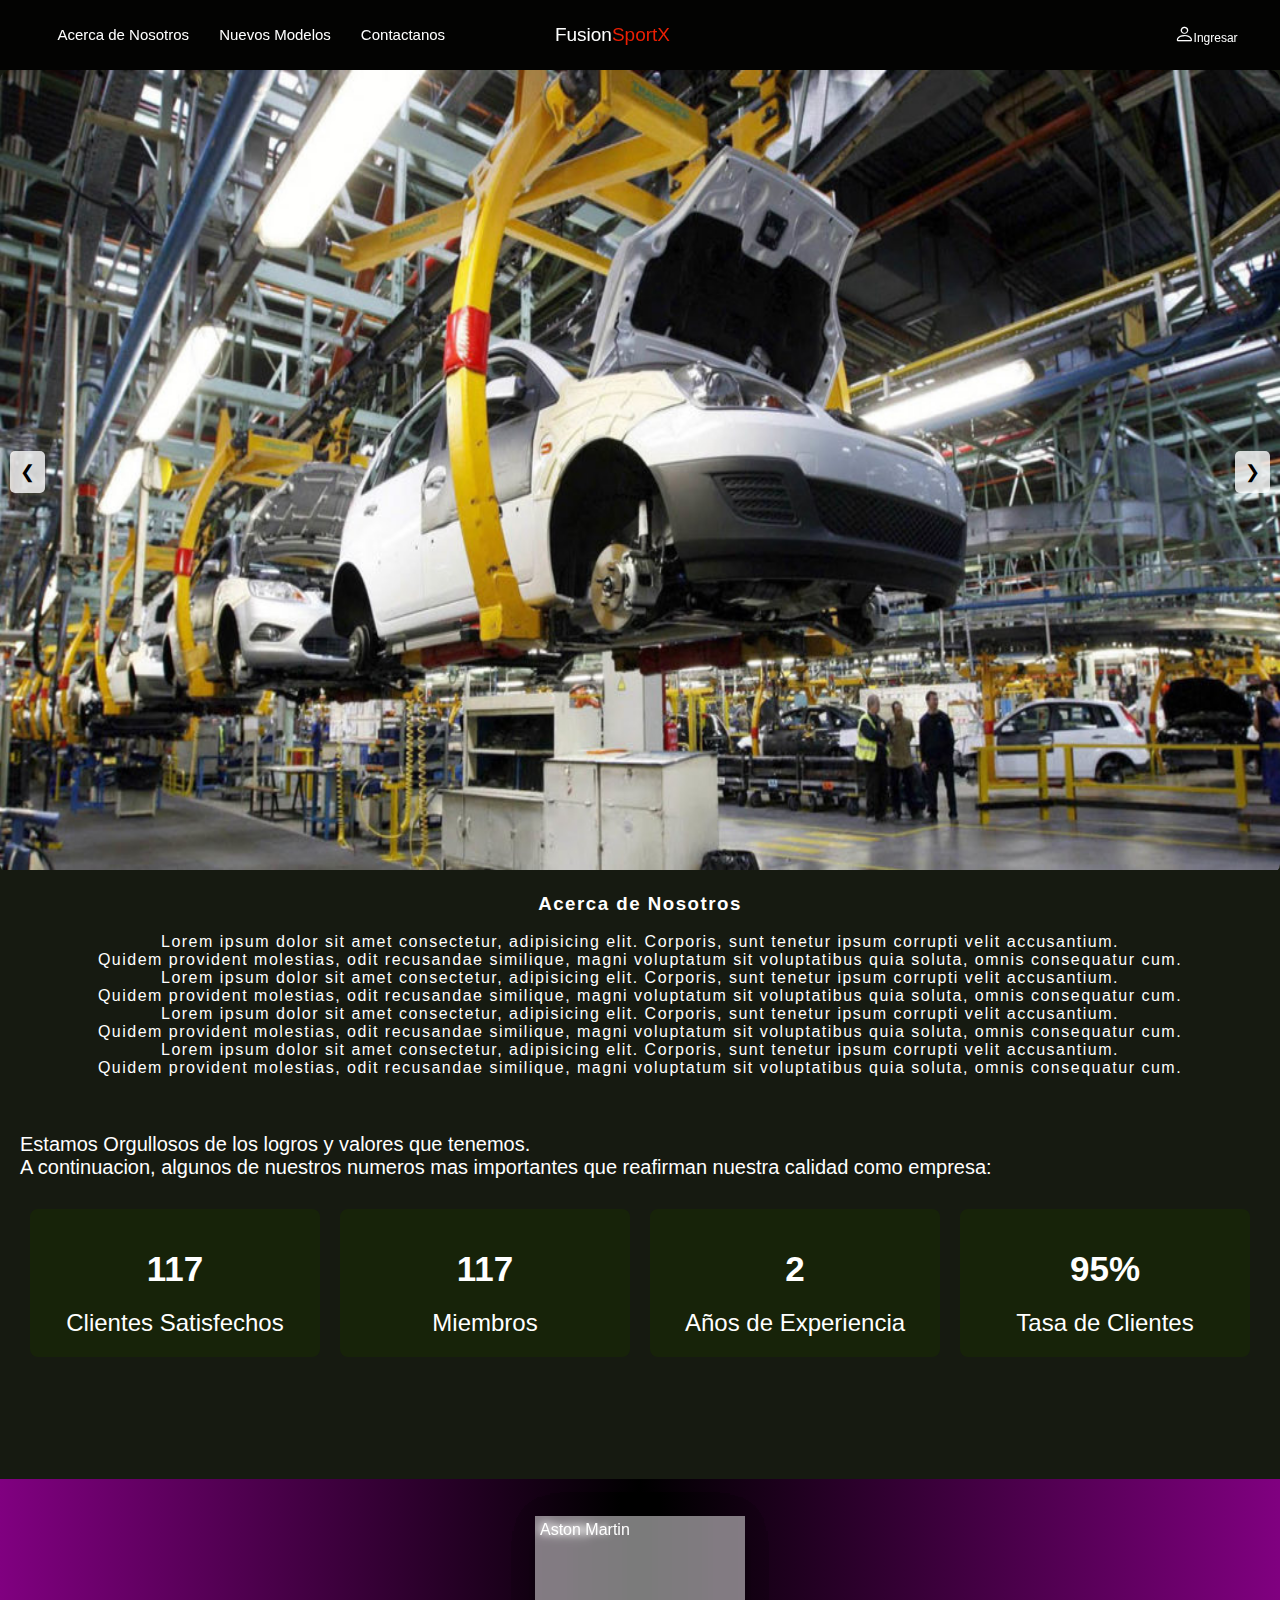
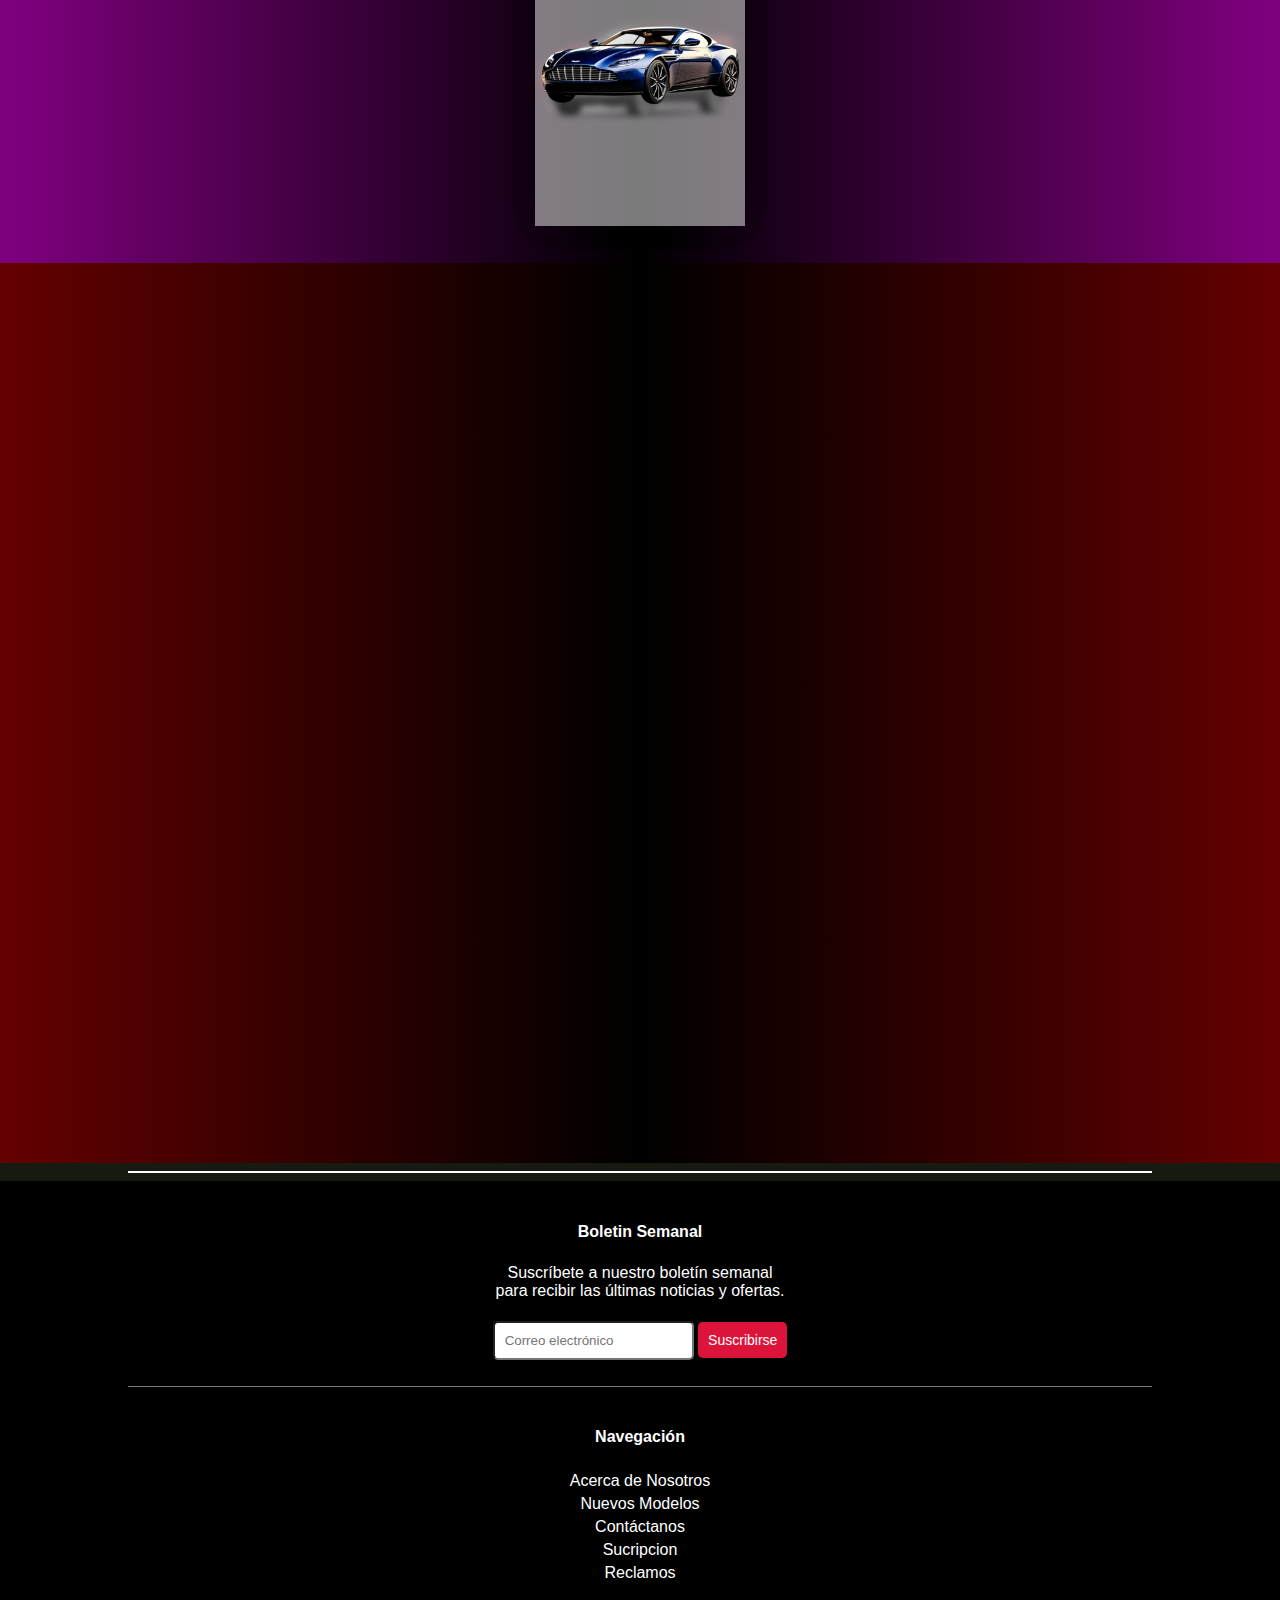
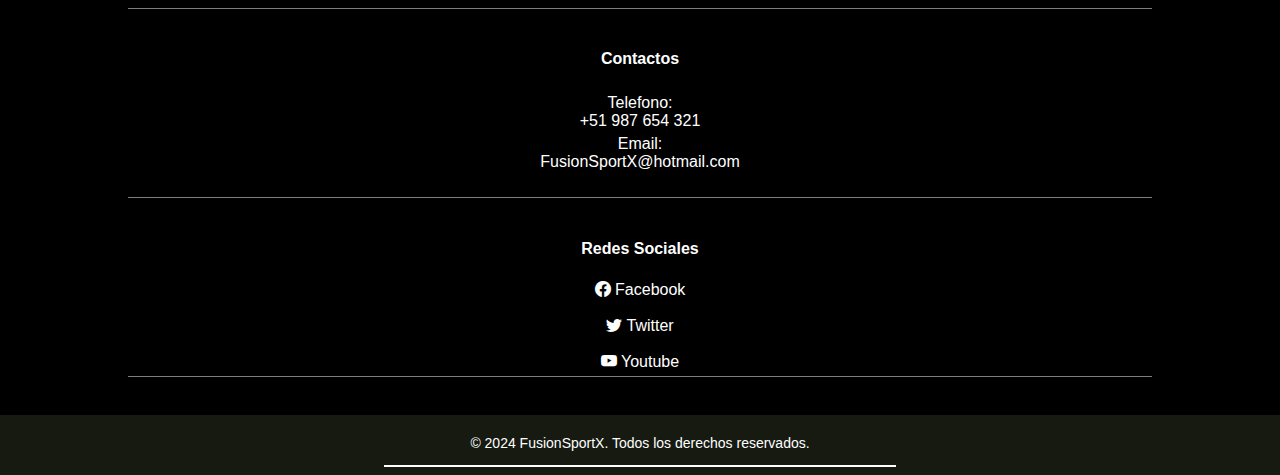
<file: Acerca de Nosotros.html>
<!DOCTYPE html>
<html lang="es">
<head>
    <meta charset="UTF-8">
    <meta name="viewport" content="width=device-width, initial-scale=1.0">
    <title>EmpresaX | Acerca de Nosotros</title>
    <link rel="stylesheet" href="styles/style_acerca_nosotros.css">
    <link rel="stylesheet" href="https://cdn.jsdelivr.net/npm/bootstrap-icons@1.11.3/font/bootstrap-icons.min.css">
    <script src="js/Slider-Acerca-Nosotros.js"></script>
    <script src="js/Contador.js"></script>
</head>
<body>
    <nav class="navbar">
        <input type="checkbox" id="menu-toggle" class="menu-toggle">
        <label for="menu-toggle" class="menu-icon">
            <span class="bar"></span>
            <span class="bar"></span>
            <span class="bar"></span>
        </label>
        <ul class="nav-list">
            <li><a href="Acerca de Nosotros.html">Acerca de Nosotros</a></li>
            <li><a href="Nuevos Modelos.html">Nuevos Modelos</a></li>
            <li><a href="Contactanos.html">Contactanos</a></li>
        </ul>
        <div class="logo">
            <a href="index.html">Fusion<span id="logo2Id">SportX</span></a>
        </div>
        <label for="" class="userClass">
            <a href="Registro-Ingreso.html"><i class="bi bi-person"></i><span style="font-size: 12px;">Ingresar</span></a>
        </label>  
    </nav>

    <div class="contenidoClass"> 
        <div class="slider">
            <div class="slides">
                <div class="slide"><img src="img/Acerca_Nosotros.jpg" alt="Slide 1" style="width:100%;"></div>
                <div class="slide"><img src="img/Acerca_Nosotros2.jpg" alt="Slide 2" style="width:100%;"></div>
                <div class="slide"><img src="img/Acerca_Nosotros3.avif" alt="Slide 3" style="width:100%;"></div>
            </div>
            <button class="prev" onclick="moveSlide(-1)">&#10094;</button>
            <button class="next" onclick="moveSlide(1)">&#10095;</button>
        </div>
     
     <h3>Acerca de Nosotros</h3>
        <p class="contenidoClass">
            Lorem ipsum dolor sit amet consectetur, adipisicing elit. Corporis, sunt tenetur ipsum corrupti velit accusantium.<br>
            Quidem provident molestias, odit recusandae similique, magni voluptatum sit voluptatibus quia soluta, omnis consequatur cum.<br>
            Lorem ipsum dolor sit amet consectetur, adipisicing elit. Corporis, sunt tenetur ipsum corrupti velit accusantium.<br>
            Quidem provident molestias, odit recusandae similique, magni voluptatum sit voluptatibus quia soluta, omnis consequatur cum.<br>
            Lorem ipsum dolor sit amet consectetur, adipisicing elit. Corporis, sunt tenetur ipsum corrupti velit accusantium.<br>
            Quidem provident molestias, odit recusandae similique, magni voluptatum sit voluptatibus quia soluta, omnis consequatur cum.<br>
            Lorem ipsum dolor sit amet consectetur, adipisicing elit. Corporis, sunt tenetur ipsum corrupti velit accusantium.<br>
            Quidem provident molestias, odit recusandae similique, magni voluptatum sit voluptatibus quia soluta, omnis consequatur cum.<br>
        </p>
    </div>  

    <div class="estadisticas-form">
        <p>Estamos Orgullosos de los logros y valores que tenemos. <br>
             A continuacion, algunos de nuestros numeros mas importantes que reafirman 
             nuestra calidad como empresa:
        </p>
        <div class="estadisticas">
            <div class="stat">
                <div class="counter" id="Counter1">0</div>
                <div class="description">Clientes Satisfechos</div>
            </div>

            <div class="stat">
                <div class="counter" id="Counter2">0</div>
                <div class="description">Miembros</div>
            </div>

            <div class="stat">
                <div class="counter" id="Counter3">0</div>
                <div class="description">Años de Experiencia</div>
            </div>
            
            <div class="stat">
                <div class="counter" id="Counter2">95%</div>
                <div class="description">Tasa de Clientes</div>
            </div>
        </div>
    </div>
    <div class="marquee">
        <div class="marquee-content" id="marqueeText"></div>
    </div>

<div class="container-tarjetas">
    <div class="main">
        <a href="index.html" class="card" id="tarjeta1">Ferrari</a>
        <a href="index.html" class="card" id="tarjeta2">Porche</a>
        <a href="index.html" class="card" id="tarjeta3">Chevrolet</a>
        <a href="index.html" class="card" id="tarjeta4">Aston Martin</a>
    </div>
</div>
<div class="mapa-form">
    <iframe src="https://www.google.com/maps/embed?pb=!1m18!1m12!1m3!1d204643.39218443848!2d-71.61527865143962!3d-16.40904705031412!2m3!1f0!2f0!3f0!3m2!1i1024!2i768!4f13.1!3m3!1m2!1s0x9108c8c1f6f7c5b9%3A0x9d1c1b6a5f73b3f7!2sArequipa%2C%20Per%C3%BA!5e0!3m2!1ses-419!2sco!4v1634316433348!5m2!1ses-419!2sco" allowfullscreen></iframe>
</div>

<hr style="border: 1px solid rgb(255, 255, 255); margin-left: 10%;margin-right: 10%;">

<footer class="footer">
    <div class="footer-container">
        <div class="footer-section">
            <h4>Boletin Semanal</h4><br>
                <span>
                    Suscríbete a nuestro boletín semanal <br>
                    para recibir las últimas noticias y ofertas.
                </span>
            <ul>
                <li> <form class="newsletter-form">
                        <input type="email" placeholder="Correo electrónico" class="input-boletin" required>
                        <button type="submit" class="btn-boletin">Suscribirse</button>
                    </form>
                </li>
            </ul>
             
        </div>

        
        <div class="footer-section">
            <h4>Navegación</h4>
            <ul>
                <li><a href="Acerca de Nosotros.html">Acerca de Nosotros</a></li>
                <li><a href="Nuevos Modelos.html">Nuevos Modelos</a></li>
                <li><a href="Contactanos.html">Contáctanos</a></li>
                <li><a href="Metodo-Pago.html">Sucripcion</a></li>
                <li><a href="Reclamos.html">Reclamos</a></li>
            </ul>
        </div>
        <div class="footer-section">
            <h4>Contactos</h4>
            <ul>
                <li>Telefono: <br> +51 987 654 321</li>
                <li>Email: <br> FusionSportX@hotmail.com</li>
            </ul>
        </div>
        <div class="footer-section">
            <h4>Redes Sociales</h4><br>           
                <a href="#"><i class="bi bi-facebook"></i> Facebook</a><br>
                <a href="#"><i class="bi bi-twitter"></i> Twitter</a><br>
                <a href="#"><i class="bi bi-youtube"></i> Youtube</a>

        </div>
    </div><br>
</footer>
<div class="footer-bottom">
    <p>&copy; 2024 FusionSportX. Todos los derechos reservados.</p>
</div>
<hr style="border: 1px solid rgb(255, 255, 255); margin-left: 30%;margin-right: 30%;">
<script src="js/Marquee.js"></script>
</body>
</html>
</body>
</html>
</file>
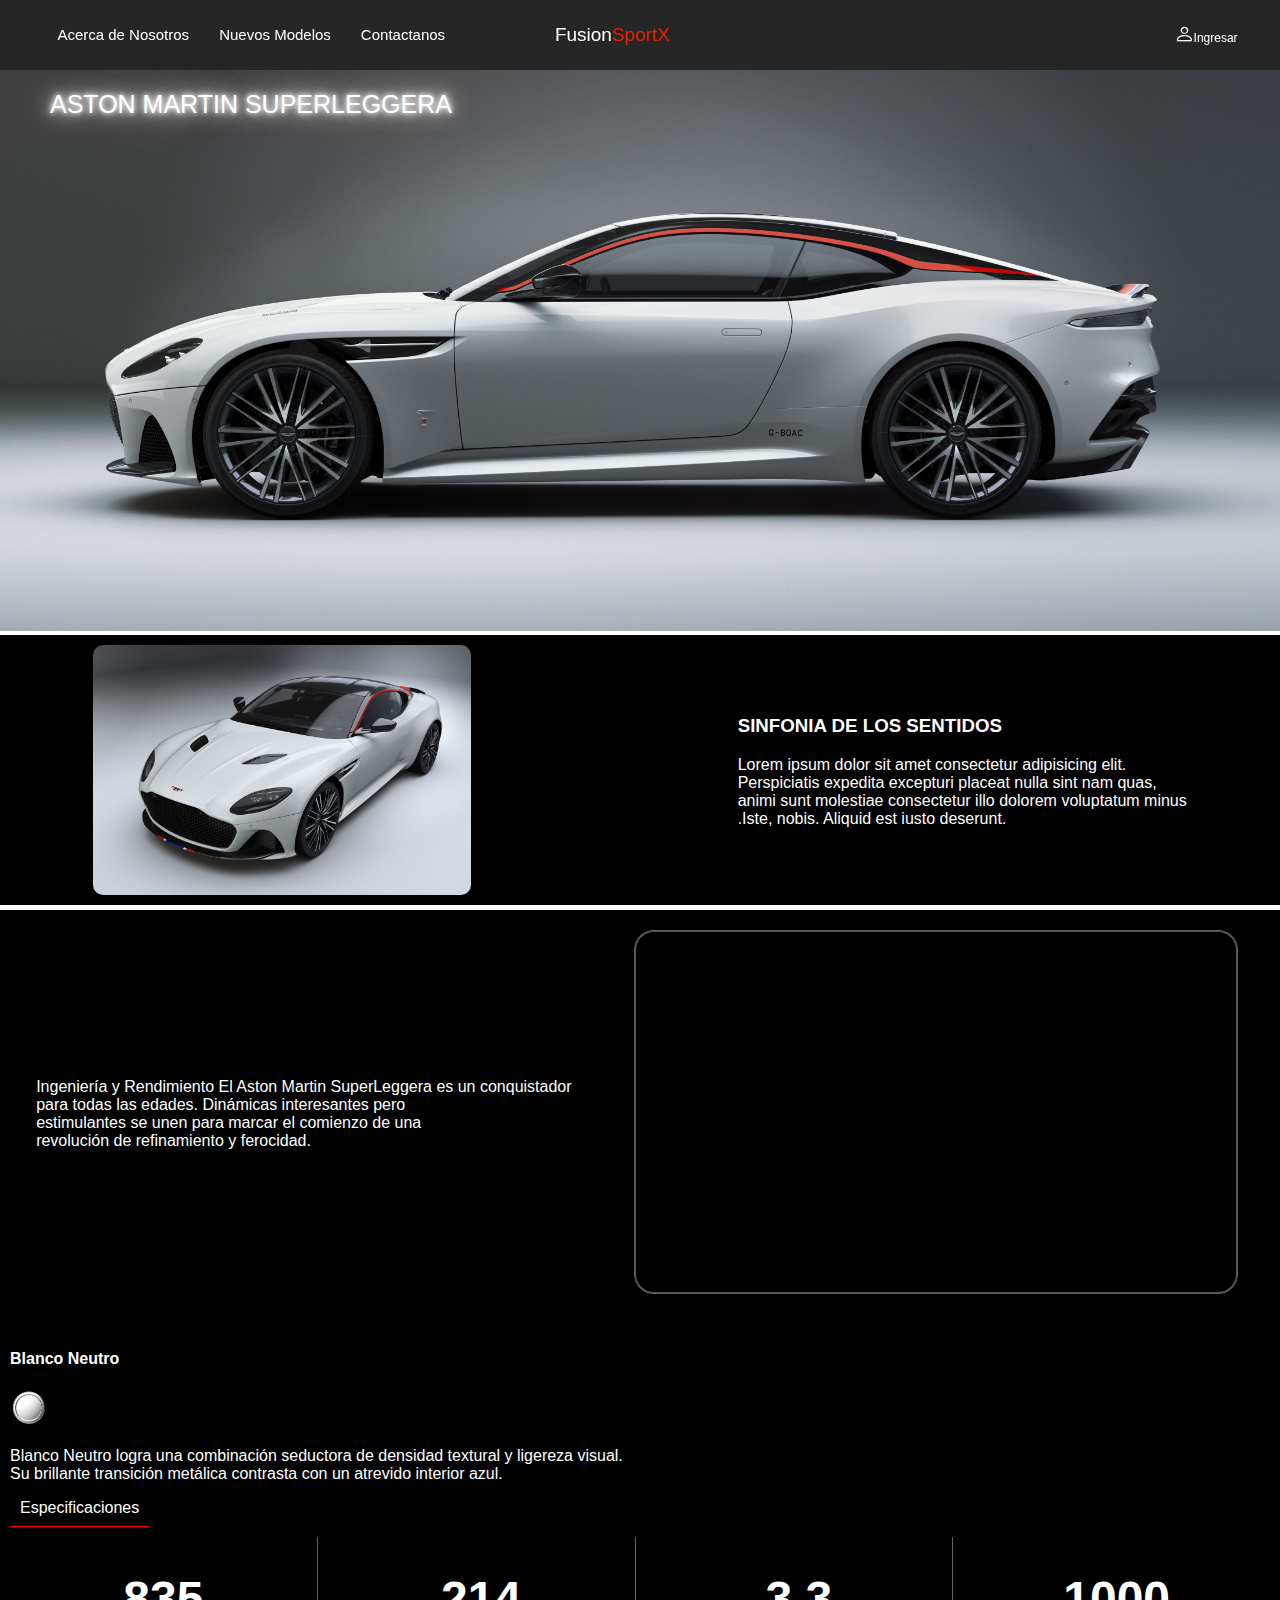
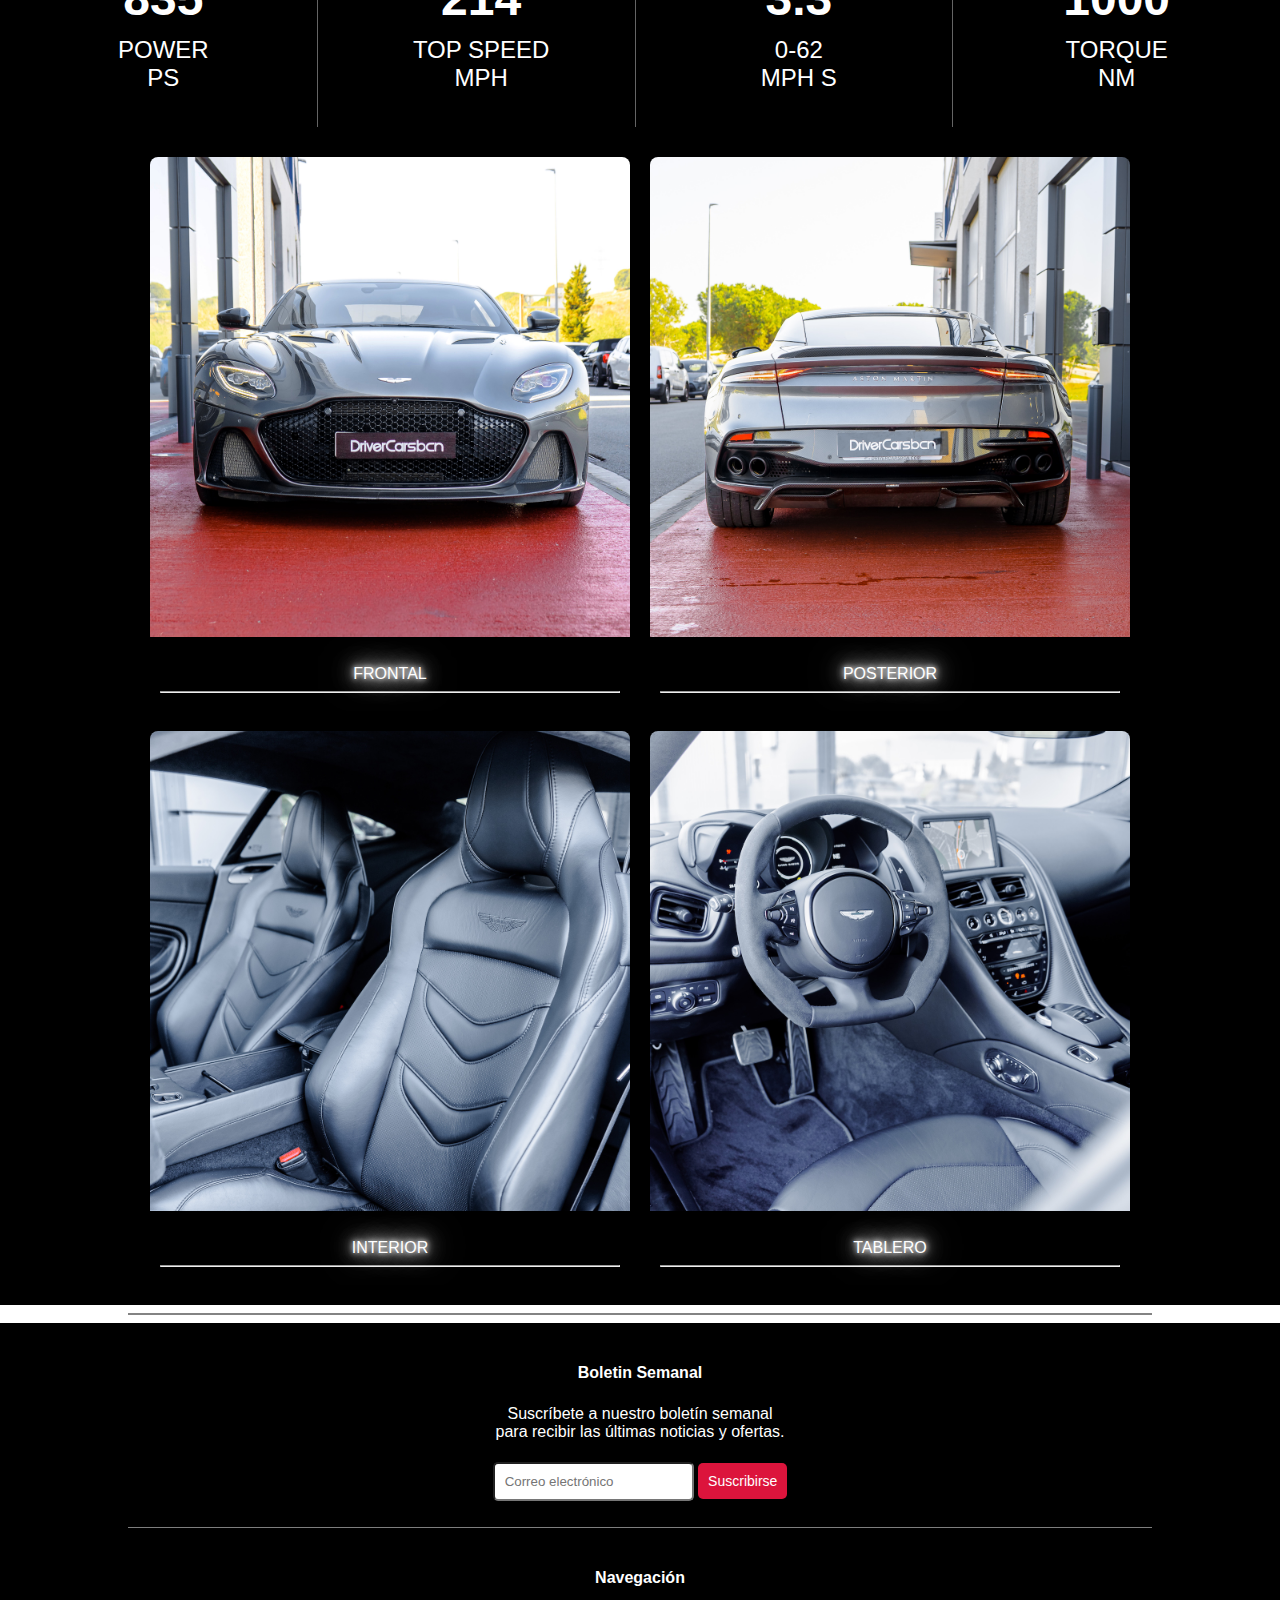
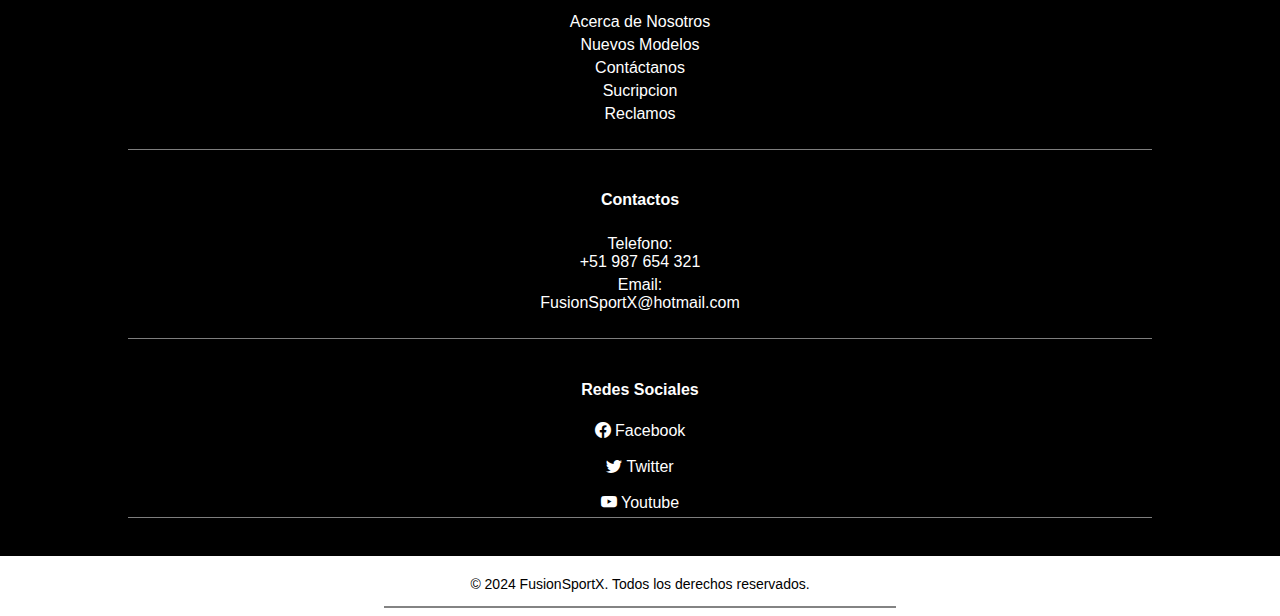
<file: AstonMartinDBS.html>
<!DOCTYPE html>
<html lang="es">
<head>
    <meta charset="UTF-8">
    <meta name="viewport" content="width=device-width, initial-scale=1.0">
    <link rel="stylesheet" href="styles/style_info_auto_dbs.css">
    <link rel="stylesheet" href="https://cdn.jsdelivr.net/npm/bootstrap-icons@1.11.3/font/bootstrap-icons.min.css">
    <title>Document</title>
</head>
<body>
    <nav class="navbar">
        <input type="checkbox" id="menu-toggle" class="menu-toggle">
        <label for="menu-toggle" class="menu-icon">
            <span class="bar"></span>
            <span class="bar"></span>
            <span class="bar"></span>
        </label>
        <ul class="nav-list">
            <li><a href="Acerca de Nosotros.html">Acerca de Nosotros</a></li>
            <li><a href="Nuevos Modelos.html">Nuevos Modelos</a></li>
            <li><a href="Contactanos.html">Contactanos</a></li>
        </ul>
        <div class="logo">
            <a href="index.html">Fusion<span id="logo2Id">SportX</span></a>
        </div>
        <label for="" class="userClass">
            <a href="Registro-Ingreso.html"><i class="bi bi-person"></i><span style="font-size: 12px;">Ingresar</span></a>
        </label>  
    </nav>

    <div class="banner-container">
        <img src="img/aston-martin-dbs-superleggera-concorde.jpg" alt="dbs" class="banner-class">
    </div>
    <div class="texto-neon">ASTON MARTIN SUPERLEGGERA</div>
</body>

    <div class="info-container">
        <img src="img/aston-martin-dbs-superleggera-concorde2.jpg" alt="dbs" class="img-info">
        <div class="text-info">
            <h3>SINFONIA DE LOS SENTIDOS</h3>
            <p>
                Lorem ipsum dolor sit amet consectetur adipisicing elit. <br>
                Perspiciatis expedita excepturi placeat nulla sint nam quas, <br>
                animi sunt molestiae consectetur illo dolorem voluptatum minus <br>
                .Iste, nobis. Aliquid est iusto deserunt.
            </p>
        </div>
    </div>
    <div class="video-main-container">       
        <p>
            Ingeniería y Rendimiento
            El Aston Martin SuperLeggera es un conquistador <br>
            para todas las edades. Dinámicas interesantes pero <br>
            estimulantes se unen para marcar el comienzo de una <br>
            revolución de refinamiento y ferocidad.
        </p>
        <div class="video-container">
            <iframe src="https://www.youtube.com/embed/BziosgWJLa4?autoplay=1&mute=1&controls=0&rel=0&modestbranding=1&loop=1&playlist=BziosgWJLa4" 
                allow="autoplay" 
                allowfullscreen>
            </iframe>
        </div>
    </div>
    <div class="color-container">
        <h4>Blanco Neutro</h4>
        <img src="img/info_.auto_color.png" alt="img" class="info-color-logo">
        <p>
            Blanco Neutro logra una combinación seductora de densidad textural
            y ligereza visual. <br> Su brillante transición metálica contrasta con un
            atrevido interior azul.
        </p>
        <label for="toggle-spec" class="boton-spec">Especificaciones</label>
        <input type="checkbox" id="toggle-spec" style="display:none;">
        <div class="spec-container">
            <iframe src="Especificaciones-DBS.html">
            </iframe>
        </div>
    </div>
  
    <div class="especificaciones-container">
        <div class="espec">
        <h2>835</h2>
            <p>POWER <br> PS</p>
        </div>
        <div class="espec">
            <h2>214</h2>
            <p>TOP SPEED <br> MPH</p>
        </div>
        <div class="espec">
            <h2>3.3</h2>
            <p>0-62 <br> MPH S</p>
        </div>
        <div class="espec" style="border: none !important;">
            <h2>1000</h2>
            <p>TORQUE <br> NM</p>
        </div>
    </div>
    
    <div class="flex-main-container">
        <div class="flex-container">
            <div class="image-card">
                <img src="img/info_auto_frontal.jpg" alt="Descripción de la imagen 1"><br>
                <div class="description">FRONTAL<hr></div>
            </div>
            <div class="image-card">
                <img src="img/info_auto_parte_atras.jpg" alt="Descripción de la imagen 2"><br>
                <div class="description">POSTERIOR <hr></div>              
            </div>
            <div class="image-card">
                <img src="img/info_auto_interior.jpg" alt="Descripción de la imagen 3"><br>
                <div class="description">INTERIOR <hr></div>
            </div>
            <div class="image-card">
                <img src="img/info_auto_tablero.jpg" alt="Descripción de la imagen 4"><br>
                <div class="description">TABLERO <hr></div>
            </div>
        </div>
    </div>
        

    <hr style="border: 1px solid rgba(0, 0, 0, 0.486); margin-left: 10%;margin-right: 10%;">

    <footer class="footer">
        <div class="footer-container">
            <div class="footer-section">
                <h4>Boletin Semanal</h4><br>
                    <span>
                        Suscríbete a nuestro boletín semanal <br>
                        para recibir las últimas noticias y ofertas.
                    </span>
                <ul>
                    <li> <form class="newsletter-form">
                            <input type="email" placeholder="Correo electrónico" class="input-boletin" required>
                            <button type="submit" class="btn-boletin">Suscribirse</button>
                        </form>
                    </li>
                </ul>
                 
            </div>

            
            <div class="footer-section">
                <h4>Navegación</h4>
                <ul>
                    <li><a href="Acerca de Nosotros.html">Acerca de Nosotros</a></li>
                    <li><a href="Nuevos Modelos.html">Nuevos Modelos</a></li>
                    <li><a href="Contactanos.html">Contáctanos</a></li>
                    <li><a href="Metodo-Pago.html">Sucripcion</a></li>
                    <li><a href="Reclamos.html">Reclamos</a></li>
                </ul>
            </div>
            <div class="footer-section">
                <h4>Contactos</h4>
                <ul>
                    <li>Telefono: <br> +51 987 654 321</li>
                    <li>Email: <br> FusionSportX@hotmail.com</li>
                </ul>
            </div>
            <div class="footer-section">
                <h4>Redes Sociales</h4><br>           
                    <a href="#"><i class="bi bi-facebook"></i> Facebook</a><br>
                    <a href="#"><i class="bi bi-twitter"></i> Twitter</a><br>
                    <a href="#"><i class="bi bi-youtube"></i> Youtube</a>

            </div>
        </div><br>
    </footer>
    <div class="footer-bottom">
        <p>&copy; 2024 FusionSportX. Todos los derechos reservados.</p>
    </div>
    <hr style="border: 1px solid rgba(0, 0, 0, 0.486); margin-left: 30%;margin-right: 30%;">

</body>
</html>
</file>
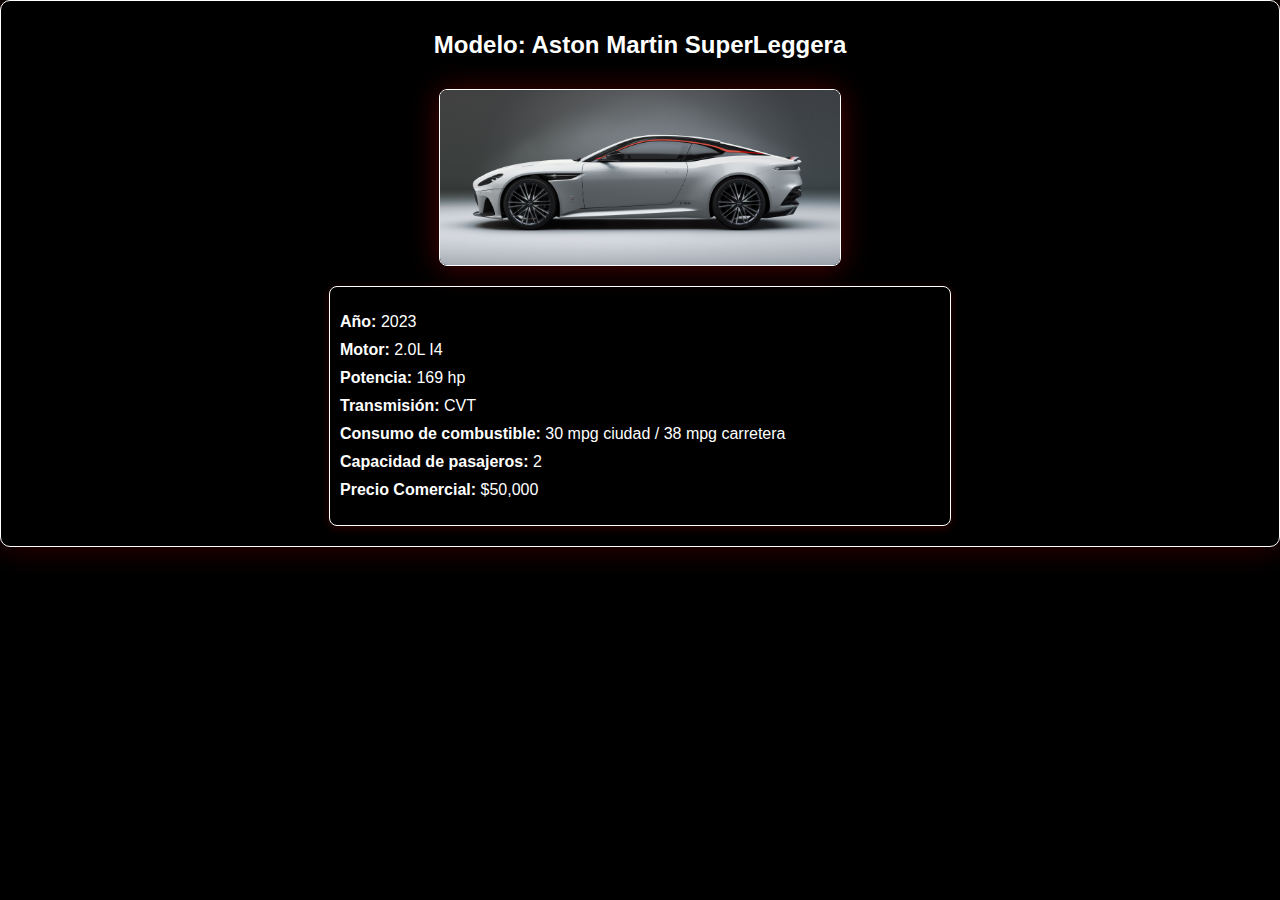
<file: Especificaciones-DBS.html>
<!DOCTYPE html>
<html lang="es">
<head>
    <meta charset="UTF-8">
    <meta name="viewport" content="width=device-width, initial-scale=1.0">
    <title>Especificaciones del Auto</title>
    <link rel="stylesheet" href="styles/style_especificaciones_dbs.css">
</head>
<body>    
    <div class="container">
        <h2 style="text-align: center;">Modelo: Aston Martin SuperLeggera</h2>
        <section class="auto-info">
            <img src="img/aston-martin-dbs-superleggera-concorde.jpg" alt="dbs" class="auto-image">
            <div class="specs">
                <ul>
                    <li><strong>Año:</strong> 2023</li>
                    <li><strong>Motor:</strong> 2.0L I4</li>
                    <li><strong>Potencia:</strong> 169 hp</li>
                    <li><strong>Transmisión:</strong> CVT</li>
                    <li><strong>Consumo de combustible:</strong> 30 mpg ciudad / 38 mpg carretera</li>
                    <li><strong>Capacidad de pasajeros:</strong> 2</li>
                    <li><strong>Precio Comercial:</strong> $50,000</li>
                </ul>
            </div>
        </section>
    </div>
</body>
</html>
</file>
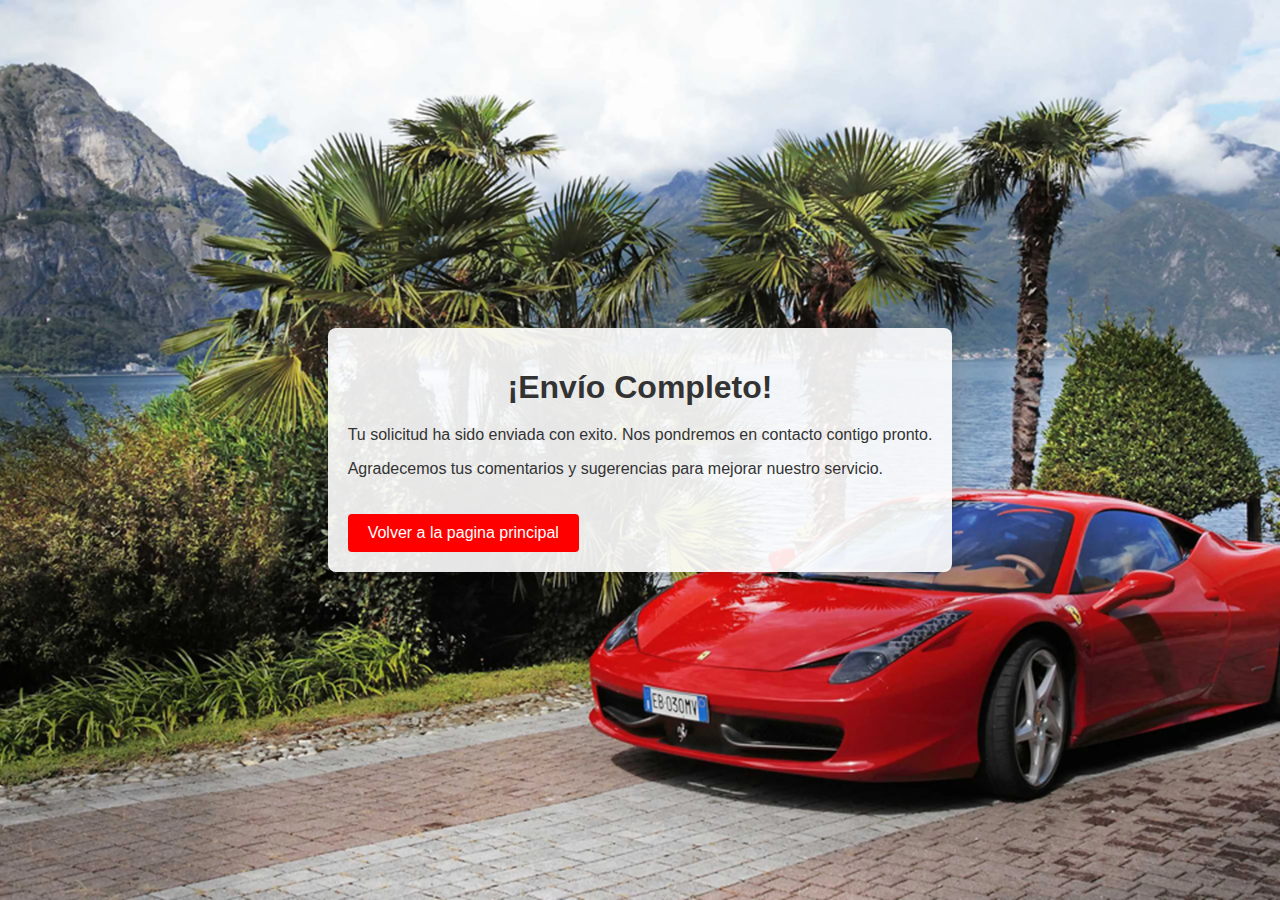
<file: Frm-Success.html>
<!DOCTYPE html>
<html lang="en">
<head>
    <meta charset="UTF-8">
    <meta name="viewport" content="width=device-width, initial-scale=1.0">
    <title>Document</title>
    <link rel="stylesheet" href="styles/style_frm_success.css">
</head>
<body>
    <div class="background">
        <div class="container">
            <h1>¡Envío Completo!</h1>
            <p>Tu solicitud ha sido enviada con exito. Nos pondremos en contacto contigo pronto.</p>
            <p>Agradecemos tus comentarios y sugerencias para mejorar nuestro servicio.</p>
            <a href="index.html" class="back-button">Volver a la pagina principal</a>
        </div>
    </div>
</body>
</html>
</file>
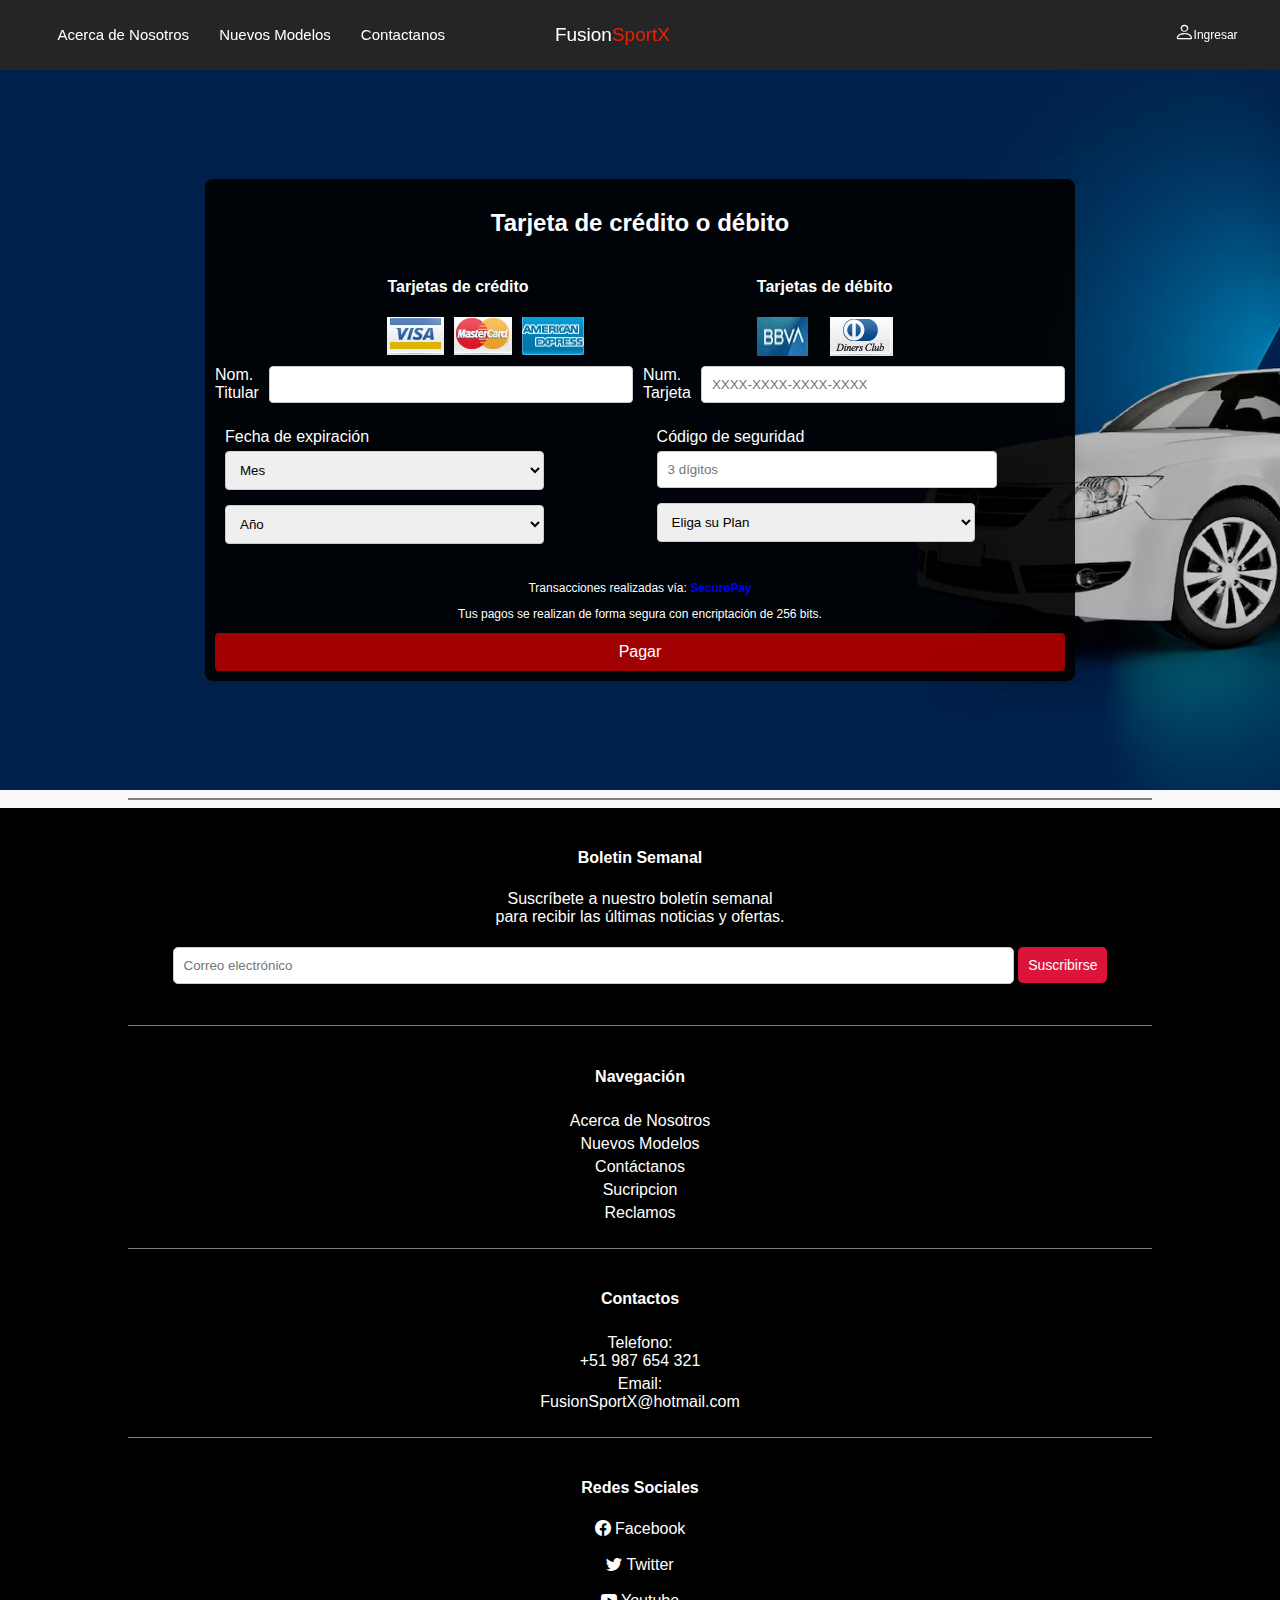
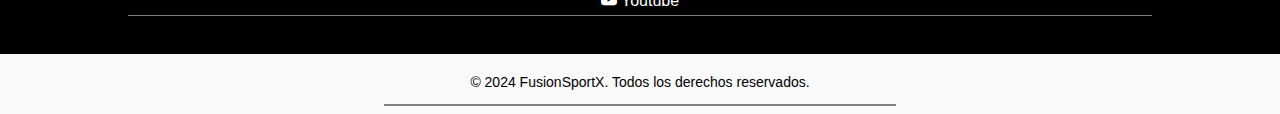
<file: Metodo-Pago.html>
<!DOCTYPE html>
<html lang="es">
<head>
    <meta charset="UTF-8">
    <meta name="viewport" content="width=device-width, initial-scale=1.0">
    <title>Pago con Tarjeta</title>
    <link rel="stylesheet" href="styles/style_metodo_pago.css">
    <link rel="stylesheet" href="https://cdn.jsdelivr.net/npm/bootstrap-icons@1.11.3/font/bootstrap-icons.min.css">
</head>
<body>
    <nav class="navbar">
        <input type="checkbox" id="menu-toggle" class="menu-toggle">
        <label for="menu-toggle" class="menu-icon">
            <span class="bar"></span>
            <span class="bar"></span>
            <span class="bar"></span>
        </label>
        <ul class="nav-list">
            <li><a href="Acerca de Nosotros.html">Acerca de Nosotros</a></li>
            <li><a href="Nuevos Modelos.html">Nuevos Modelos</a></li>
            <li><a href="Contactanos.html">Contactanos</a></li>
        </ul>
        <div class="logo">
            <a href="index.html">Fusion<span id="logo2Id">SportX</span></a>
        </div>
        <label for="" class="userClass">
            <a href="Registro-Ingreso.html"><i class="bi bi-person"></i><span style="font-size: 12px;">Ingresar</span></a>
        </label>  
    </nav>
<div class="background">
    <div class="container">
        <h2>Tarjeta de crédito o débito</h2>
        <div class="card-class">
            <div>
                <h4>Tarjetas de crédito</h4>
                <div class="card-logos">
                    <img src="img/visas.png" alt="Visa">
                    <img src="img/mastercard.png" alt="MasterCard">
                    <img src="img/americanexpress.png" alt="American Express">
                </div>
            </div>
            <div>
                <h4>Tarjetas de débito</h4>
                <div class="card-logos">
                    <img src="img/bbva.png" alt="BBVA">
                    <img src="img/dinersclub.png" alt="dinersclub">
                </div>
            </div>
        </div>

        <form action="Frm-Success.html" method="GET">
            <div class="card-container">
                <label for="nombre-titular">Nom. Titular</label>
                <input type="text" id="nombre-titular" placeholder="" required>

                <label for="numero-tarjeta">Num. Tarjeta</label>
                <input type="text" id="numero-tarjeta" placeholder="XXXX-XXXX-XXXX-XXXX" required>
            </div>

            <div class="expiracion-class">
                <div>
                    <label for="fecha-expiracion">Fecha de expiración</label>
                    <select id="mes" required>
                        <option value="" disabled selected>Mes</option>
                        <option value="01">Enero</option>
                        <option value="02">Febrero</option>
                        <option value="03">Marzo</option>
                        <option value="04">Abril</option>
                        <option value="05">Mayo</option>
                        <option value="06">Junio</option>
                        <option value="07">Julio</option>
                        <option value="08">Agosto</option>
                        <option value="09">Septiembre</option>
                        <option value="10">Octubre</option>
                        <option value="11">Noviembre</option>
                        <option value="12">Diciembre</option>
                    </select>

                    <select id="año" required>
                        <option value="" disabled selected>Año</option>
                        <option value="2024">2024</option>
                        <option value="2025">2025</option>
                        <option value="2026">2026</option>
                    </select>
                </div>

                <div>
                    <label for="codigo-seguridad">Código de seguridad</label>
                    <input type="text" id="codigo-seguridad" placeholder="3 dígitos" required>
                    <select id="" required>
                        <option value="" disabled selected>Eliga su Plan</option>
                        <option value="2024">Basico</option>
                        <option value="2025">Standar</option>
                        <option value="2026">Premium</option>
                    </select>
                </div>
            </div>

            <p class="info">Transacciones realizadas vía: <a href="#" target="_blank" style="text-decoration: none;"><b>SecurePay</b></a></p>
            <p class="info">Tus pagos se realizan de forma segura con encriptación de 256 bits.</p>

            <button type="submit" class="btn-pagar">Pagar</button>
        </form>
    </div>
</div>

    
<hr style="border: 1px solid rgba(0, 0, 0, 0.486); margin-left: 10%;margin-right: 10%;">

<footer class="footer">
    <div class="footer-container">
        <div class="footer-section">
            <h4>Boletin Semanal</h4><br>
                <span>
                    Suscríbete a nuestro boletín semanal <br>
                    para recibir las últimas noticias y ofertas.
                </span>
            <ul>
                <li> <form class="newsletter-form">
                        <input type="email" placeholder="Correo electrónico" class="input-boletin" required>
                        <button type="submit" class="btn-boletin">Suscribirse</button>
                    </form>
                </li>
            </ul>
             
        </div>

        
        <div class="footer-section">
            <h4>Navegación</h4>
            <ul>
                <li><a href="Acerca de Nosotros.html">Acerca de Nosotros</a></li>
                <li><a href="Nuevos Modelos.html">Nuevos Modelos</a></li>
                <li><a href="Contactanos.html">Contáctanos</a></li>
                <li><a href="Metodo-Pago.html">Sucripcion</a></li>
                <li><a href="Reclamos.html">Reclamos</a></li>
            </ul>
        </div>
        <div class="footer-section">
            <h4>Contactos</h4>
            <ul>
                <li>Telefono: <br> +51 987 654 321</li>
                <li>Email: <br> FusionSportX@hotmail.com</li>
            </ul>
        </div>
        <div class="footer-section">
            <h4>Redes Sociales</h4><br>           
                <a href="#"><i class="bi bi-facebook"></i> Facebook</a><br>
                <a href="#"><i class="bi bi-twitter"></i> Twitter</a><br>
                <a href="#"><i class="bi bi-youtube"></i> Youtube</a>

        </div>
    </div><br>
</footer>
<div class="footer-bottom">
    <p>&copy; 2024 FusionSportX. Todos los derechos reservados.</p>
</div>
<hr style="border: 1px solid rgba(0, 0, 0, 0.486); margin-left: 30%;margin-right: 30%;">
</body>
</html>
</file>
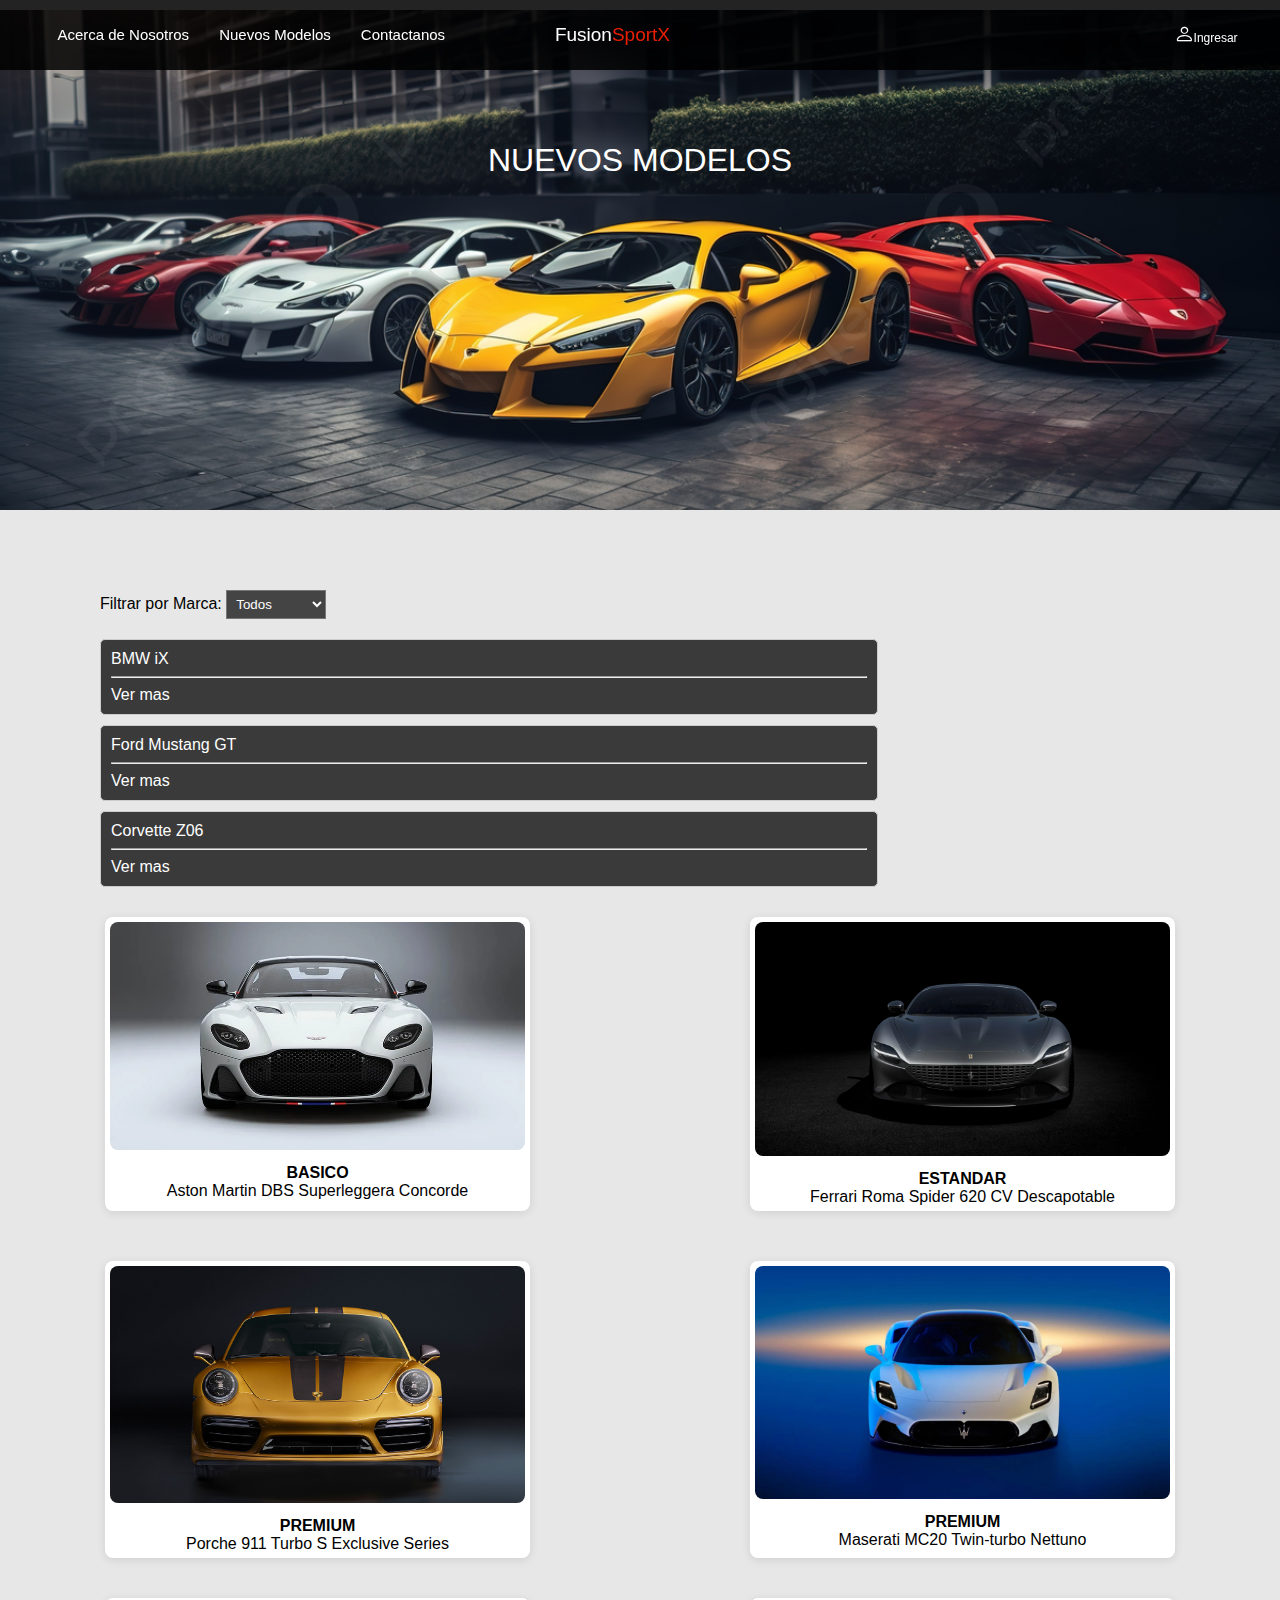
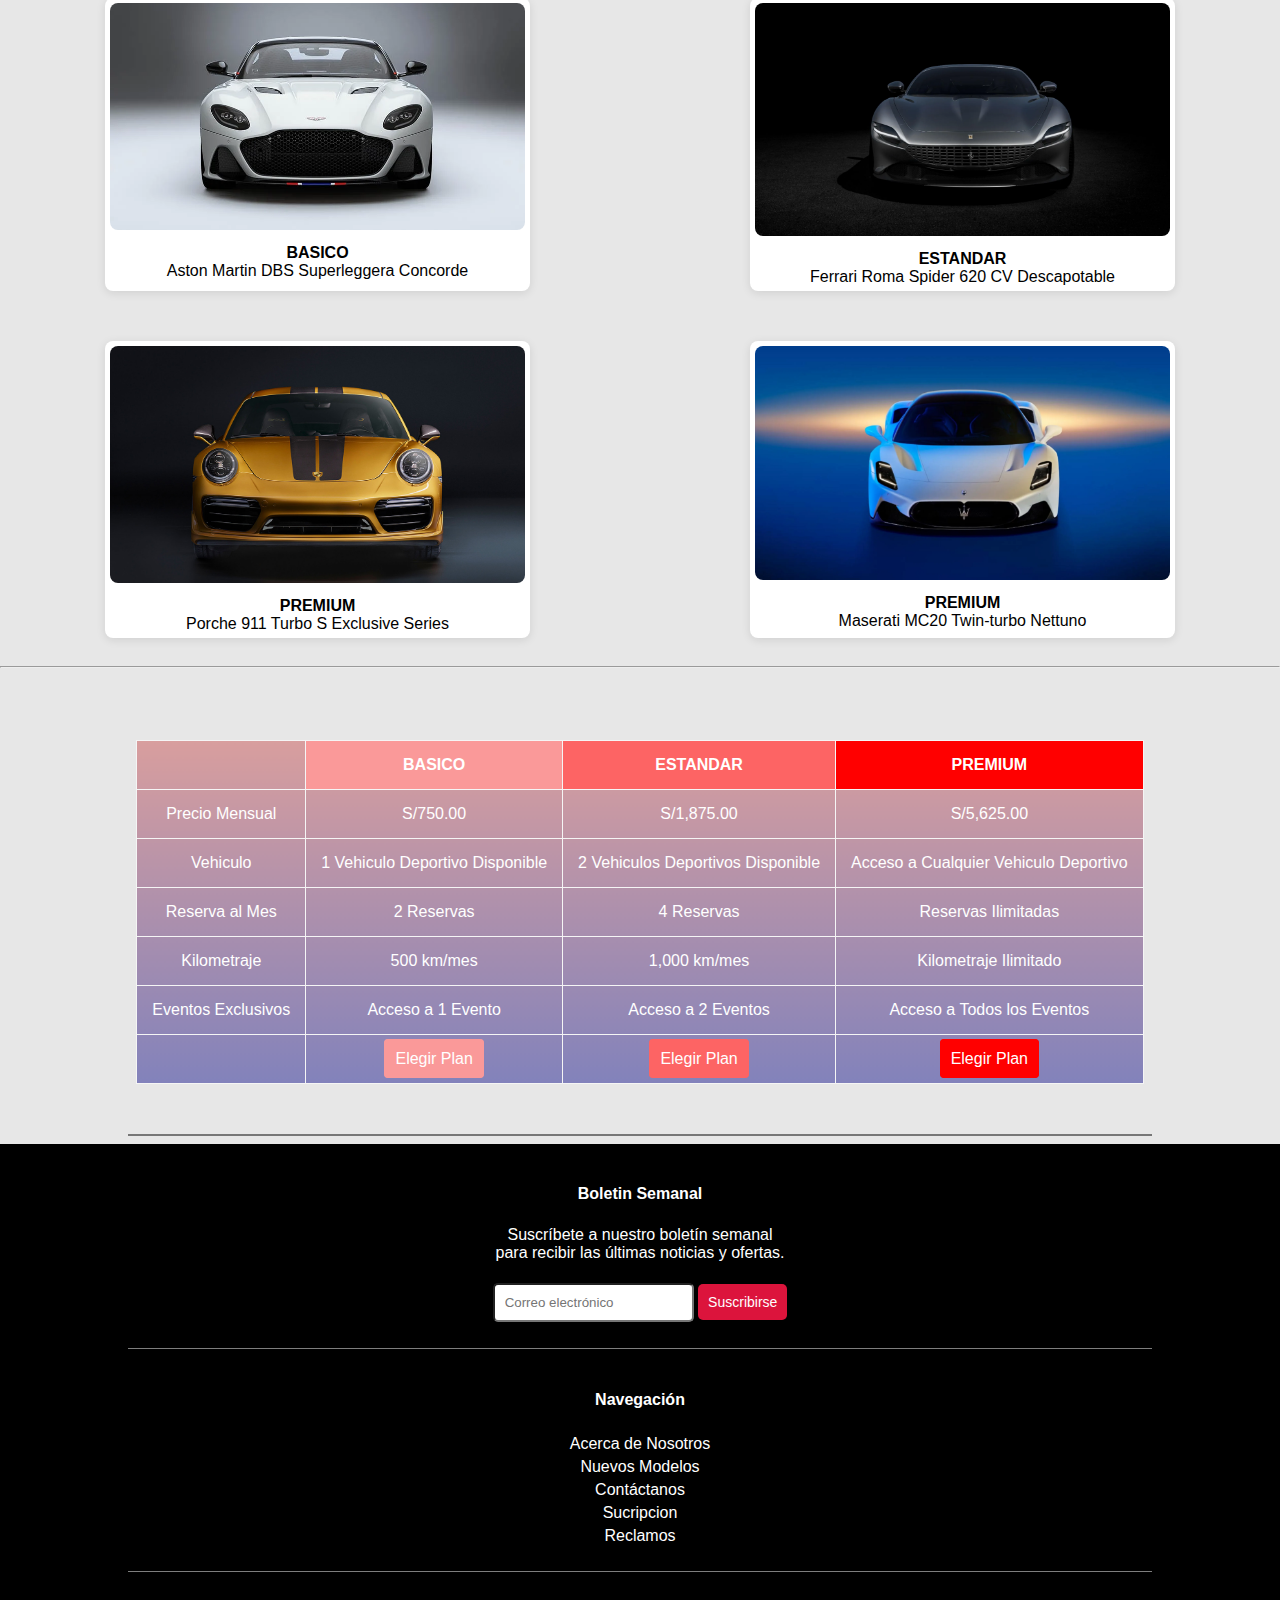
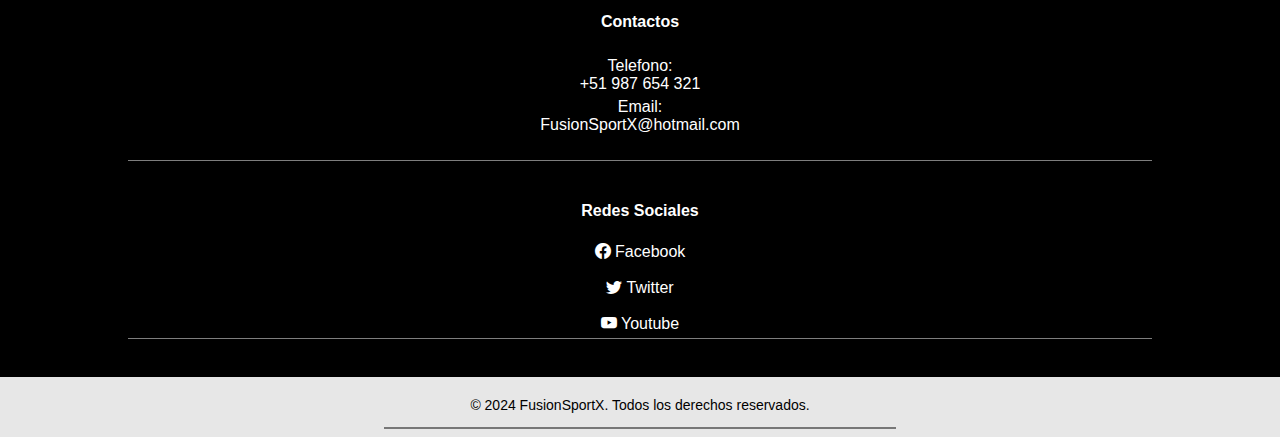
<file: Nuevos Modelos.html>
<!DOCTYPE html>
<html lang="es">
<head>
    <meta charset="UTF-8">
    <meta name="viewport" content="width=device-width, initial-scale=1.0">
    <title>Nuevos Modelos</title>
    <link rel="stylesheet" href="styles/style_nuevos_modelos.css">
    <link rel="stylesheet" href="https://cdn.jsdelivr.net/npm/bootstrap-icons@1.11.3/font/bootstrap-icons.min.css">
    <script src="js/Filtro-Auto.js"></script>
</head>
<body>
    <!-- MENU DE NAVEGACION -->
    <nav class="navbar">
        <input type="checkbox" id="menu-toggle" class="menu-toggle">
        <label for="menu-toggle" class="menu-icon">
            <span class="bar"></span>
            <span class="bar"></span>
            <span class="bar"></span>
        </label>
        <ul class="nav-list">
            <li><a href="Acerca de Nosotros.html">Acerca de Nosotros</a></li>
            <li><a href="Nuevos Modelos.html">Nuevos Modelos</a></li>
            <li><a href="Contactanos.html">Contactanos</a></li>
        </ul>
        <div class="logo">
            <a href="index.html">Fusion<span id="logo2Id">SportX</span></a>
        </div>
        <label for="" class="userClass">
            <a href="Registro-Ingreso.html"><i class="bi bi-person"></i><span style="font-size: 12px;">Ingresar</span></a>
        </label>  
    </nav>
    <!-- FIN DEL MENU DE NAVEGACION -->

    <div class="banner" style="background-image: url(img/NuevosModelos_Banner.jpg);">
        <div class="banner-texto">NUEVOS MODELOS</div>
    </div>
    <div class="container-filtro">
        <div class="filtro">
            <label for="brand">Filtrar por Marca:</label>
            <select id="brand">
                <option value="all">Todos</option>
                <option value="bmw">BMW</option>
                <option value="ford">Ford</option>
                <option value="chevrolet">Chevrolet</option>
            </select>
        </div>
        <div id="carList">
            <div class="car" data-brand="bmw">BMW iX <hr> <a href="" class="boton-filtro">Ver mas</a></div>
            <div class="car" data-brand="ford">Ford Mustang GT <hr> <a href="" class="boton-filtro">Ver mas</a></div>
            <div class="car" data-brand="chevrolet">Corvette Z06 <hr> <a href="" class="boton-filtro">Ver mas</a></div>
        </div>
    </div>
    <div class="car-contenedor">
        <div class="modelo-contenedor">
            <a href="AstonMartinDBS.html" style="text-decoration: none; color: black;">
            <img class="modelo1" src="img/NuevosModelos1.webp" alt="Producto 1">   
            <br>
            <div class="membresia">BASICO</div>
            <div>Aston Martin DBS Superleggera Concorde</div>
            </a>
        </div>
    
        <div class="modelo-contenedor">
            <a href="FerrariRomaSpider.html" style="text-decoration: none; color: black;">
            <img class="modelo2" src="img/NuevosModelos2.webp" alt="Producto 2"> 
            <br>     
            <div class="membresia">ESTANDAR</div>
            <div>Ferrari Roma Spider 620 CV Descapotable</div>
            </a>
        </div>
    
        <div class="modelo-contenedor">
            <img class="modelo3" src="img/NuevosModelos3we.png" alt="Producto 3">  
            <br>    
            <div class="membresia">PREMIUM</div>
            <div>Porche 911 Turbo S Exclusive Series</div>
        </div>

        <div class="modelo-contenedor">
            <img class="modelo2" src="img/NuevosModelos4.webp" alt="Producto 4"> 
            <br>     
            <div class="membresia">PREMIUM</div>
            <div>Maserati MC20 Twin-turbo Nettuno</div>
        </div>
    </div>
    <div class="car-contenedor">
        <div class="modelo-contenedor">
            <img class="modelo1" src="img/NuevosModelos1.webp" alt="Producto 1">   
            <br>
            <div class="membresia">BASICO</div>
            <div>Aston Martin DBS Superleggera Concorde</div>
        </div>
    
        <div class="modelo-contenedor">
            <img class="modelo2" src="img/NuevosModelos2.webp" alt="Producto 2"> 
            <br>     
            <div class="membresia">ESTANDAR</div>
            <div>Ferrari Roma Spider 620 CV Descapotable</div>
        </div>
    
        <div class="modelo-contenedor">
            <img class="modelo3" src="img/NuevosModelos3we.png" alt="Producto 3">  
            <br>    
            <div class="membresia">PREMIUM</div>
            <div>Porche 911 Turbo S Exclusive Series</div>
        </div>

        <div class="modelo-contenedor">
            <img class="modelo2" src="img/NuevosModelos4.webp" alt="Producto 4"> 
            <br>     
            <div class="membresia">PREMIUM</div>
            <div>Maserati MC20 Twin-turbo Nettuno</div>
        </div>
    </div><hr><br><br><br>



    <div class="tabla-form">
       <table>
            <tr>
                <th></th>
                <th id="basico">BASICO</th>
                <th id="estandar">ESTANDAR</th>
                <th id="premium">PREMIUM</th>
            </tr>
            <tr>
                <td>Precio Mensual</td>
                <td>S/750.00</td>
                <td>S/1,875.00</td>
                <td>S/5,625.00</td>
            </tr>
            <tr>
                <td>Vehiculo</td>
                <td>1 Vehiculo Deportivo Disponible</td>
                <td>2 Vehiculos Deportivos Disponible</td>
                <td>Acceso a Cualquier Vehiculo Deportivo</td>
            </tr>
            <tr>
                <td>Reserva al Mes</td>
                <td>2 Reservas</td>
                <td>4 Reservas</td>
                <td>Reservas Ilimitadas</td>
            </tr>
            <tr>
                <td>Kilometraje</td>
                <td>500 km/mes</td>
                <td>1,000 km/mes</td>
                <td>Kilometraje Ilimitado</td>
            </tr>
            <tr>
                <td>Eventos Exclusivos</td>
                <td>Acceso a 1 Evento</td>
                <td>Acceso a 2 Eventos</td>
                <td>Acceso a Todos los Eventos</td>
            </tr>
            <tr>
                <td></td>
                <td><a href="Metodo-Pago.html" class="botonPlan1">Elegir Plan</a></td>
                <td><a href="Metodo-Pago.html" class="botonPlan2">Elegir Plan</a></td>
                <td><a href="Metodo-Pago.html" class="botonPlan3">Elegir Plan</a></td>
            </tr>

        </table>
    </div>


    <hr style="border: 1px solid rgba(0, 0, 0, 0.486); margin-left: 10%;margin-right: 10%;">

    <footer class="footer">
        <div class="footer-container">
            <div class="footer-section">
                <h4>Boletin Semanal</h4><br>
                    <span>
                        Suscríbete a nuestro boletín semanal <br>
                        para recibir las últimas noticias y ofertas.
                    </span>
                <ul>
                    <li> <form class="newsletter-form">
                            <input type="email" placeholder="Correo electrónico" class="input-boletin" required>
                            <button type="submit" class="btn-boletin">Suscribirse</button>
                        </form>
                    </li>
                </ul>
                 
            </div>

            
            <div class="footer-section">
                <h4>Navegación</h4>
                <ul>
                    <li><a href="Acerca de Nosotros.html">Acerca de Nosotros</a></li>
                    <li><a href="Nuevos Modelos.html">Nuevos Modelos</a></li>
                    <li><a href="Contactanos.html">Contáctanos</a></li>
                    <li><a href="Metodo-Pago.html">Sucripcion</a></li>
                    <li><a href="Reclamos.html">Reclamos</a></li>
                </ul>
            </div>
            <div class="footer-section">
                <h4>Contactos</h4>
                <ul>
                    <li>Telefono: <br> +51 987 654 321</li>
                    <li>Email: <br> FusionSportX@hotmail.com</li>
                </ul>
            </div>
            <div class="footer-section">
                <h4>Redes Sociales</h4><br>           
                    <a href="#"><i class="bi bi-facebook"></i> Facebook</a><br>
                    <a href="#"><i class="bi bi-twitter"></i> Twitter</a><br>
                    <a href="#"><i class="bi bi-youtube"></i> Youtube</a>

            </div>
        </div><br>
    </footer>
    <div class="footer-bottom">
        <p>&copy; 2024 FusionSportX. Todos los derechos reservados.</p>
    </div>
    <hr style="border: 1px solid rgba(0, 0, 0, 0.486); margin-left: 30%;margin-right: 30%;">
</body>
</html>
</file>
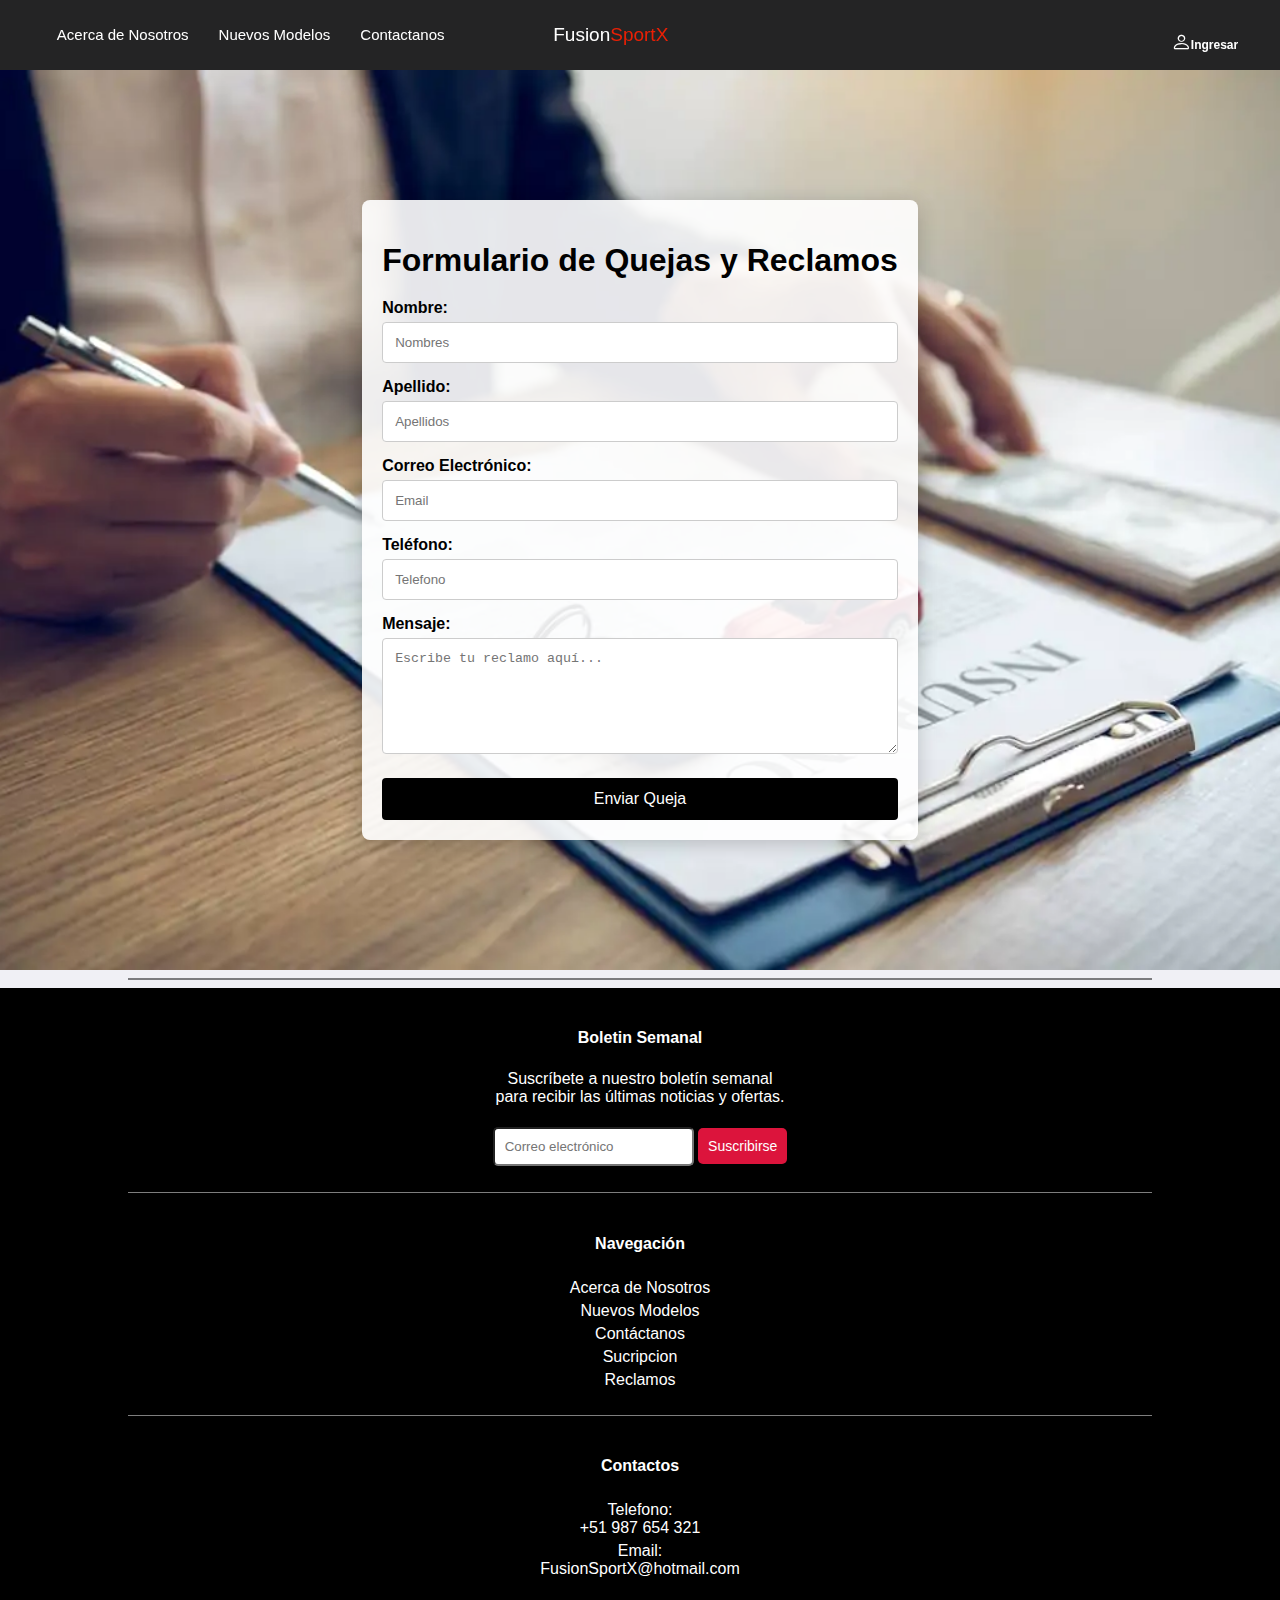
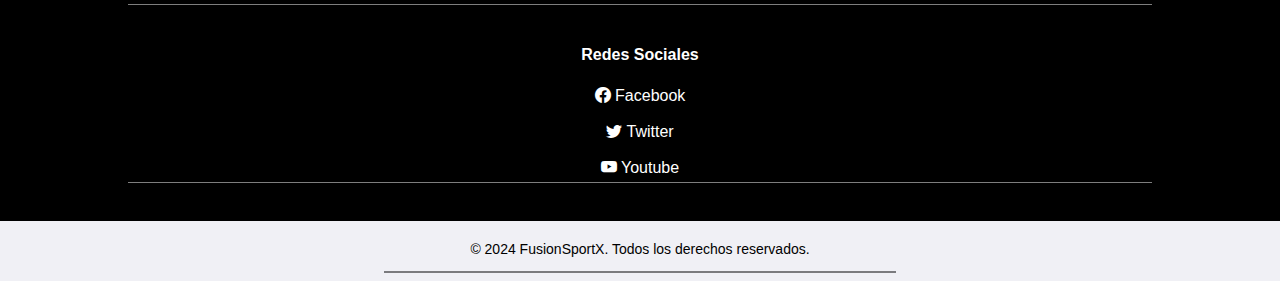
<file: Reclamos.html>
<!DOCTYPE html>
<html lang="en">
<head>
    <meta charset="UTF-8">
    <meta name="viewport" content="width=device-width, initial-scale=1.0">
    <title>Document</title>
    <link rel="stylesheet" href="styles/style_reclamos.css">
    <link rel="stylesheet" href="https://cdn.jsdelivr.net/npm/bootstrap-icons@1.11.3/font/bootstrap-icons.min.css">
</head>
<body>
    <nav class="navbar">
        <input type="checkbox" id="menu-toggle" class="menu-toggle">
        <label for="menu-toggle" class="menu-icon">
            <span class="bar"></span>
            <span class="bar"></span>
            <span class="bar"></span>
        </label>
        <ul class="nav-list">
            <li><a href="Acerca de Nosotros.html">Acerca de Nosotros</a></li>
            <li><a href="Nuevos Modelos.html">Nuevos Modelos</a></li>
            <li><a href="Contactanos.html">Contactanos</a></li>
        </ul>
        <div class="logo">
            <a href="index.html">Fusion<span id="logo2Id">SportX</span></a>
        </div>
        <label for="" class="userClass">
            <a href="Registro-Ingreso.html"><i class="bi bi-person"></i><span style="font-size: 12px;">Ingresar</span></a>
        </label>  
    </nav>
    <div class="background">
        <div class="container">
            <h1>Formulario de Quejas y Reclamos</h1>
            <form id="complaint-form" action="Frm-Success.html" method="GET">
                <label for="first-name">Nombre:</label>
                <input type="text" id="first-name" name="first-name" placeholder="Nombres" required>

                <label for="last-name">Apellido:</label>
                <input type="text" id="last-name" name="last-name" placeholder="Apellidos" required>

                <label for="email">Correo Electrónico:</label>
                <input type="email" id="email" name="email" placeholder="Email" required>

                <label for="phone">Teléfono:</label>
                <input type="tel" id="phone" name="phone" placeholder="Telefono" required>

                <label for="message">Mensaje:</label>
                <textarea id="message" name="message" rows="6" placeholder="Escribe tu reclamo aquí..." required></textarea>

                <button type="submit" class="btn-envio">Enviar Queja</button>
            </form>
        </div>
    </div>

    <hr style="border: 1px solid rgba(0, 0, 0, 0.486); margin-left: 10%;margin-right: 10%;">

    <footer class="footer">
        <div class="footer-container">
            <div class="footer-section">
                <h4>Boletin Semanal</h4><br>
                    <span>
                        Suscríbete a nuestro boletín semanal <br>
                        para recibir las últimas noticias y ofertas.
                    </span>
                <ul>
                    <li> <form class="newsletter-form">
                            <input type="email-b" placeholder="Correo electrónico" class="input-boletin" required>
                            <button type="submit-b" class="btn-boletin">Suscribirse</button>
                        </form>
                    </li>
                </ul>
                 
            </div>

            
            <div class="footer-section">
                <h4>Navegación</h4>
                <ul>
                    <li><a href="Acerca de Nosotros.html">Acerca de Nosotros</a></li>
                    <li><a href="Nuevos Modelos.html">Nuevos Modelos</a></li>
                    <li><a href="Contactanos.html">Contáctanos</a></li>
                    <li><a href="Metodo-Pago.html">Sucripcion</a></li>
                    <li><a href="Reclamos.html">Reclamos</a></li>
                </ul>
            </div>
            <div class="footer-section">
                <h4>Contactos</h4>
                <ul>
                    <li>Telefono: <br> +51 987 654 321</li>
                    <li>Email: <br> FusionSportX@hotmail.com</li>
                </ul>
            </div>
            <div class="footer-section">
                <h4>Redes Sociales</h4><br>           
                    <a href="#"><i class="bi bi-facebook"></i> Facebook</a><br>
                    <a href="#"><i class="bi bi-twitter"></i> Twitter</a><br>
                    <a href="#"><i class="bi bi-youtube"></i> Youtube</a>

            </div>
        </div><br>
    </footer>
    <div class="footer-bottom">
        <p>&copy; 2024 FusionSportX. Todos los derechos reservados.</p>
    </div>
    <hr style="border: 1px solid rgba(0, 0, 0, 0.486); margin-left: 30%;margin-right: 30%;">
</body>
</html>
</file>
<file: styles/style_acerca_nosotros.css>
/*PAGINA ACERCA DE NOSOTROS*/

/*CONFIGURACION DEL CUERPO AFECTA TODA LA PAGINA*/
body{
    font-family: 'Lucida Sans', 'Lucida Sans Regular', 'Lucida Grande', 'Lucida Sans Unicode', Geneva, Verdana, sans-serif;
    margin: 0;
    color: white;
    background-color: #161A11;
}

/*BARRA DE NAVEGACION DE LA PAGINA WEB*/
.navbar {
    display: flex;
    justify-content: space-around;
    align-items: center;
    background-color: rgba(0, 0, 0, 0.85);
    padding: 10px 20px;
    position: sticky;
    top: 0;
    min-height: 50px;
    z-index: 1000;
}

.logo a {
    text-decoration: none;
    color: white;
    font-size: 19px;
    margin-left: 50px;
}

#logo2Id {
    color: rgb(235, 31, 4);
}

/*ESTILOS DEL MENU*/
.nav-list {
    display: flex;
    list-style-type: none;
    margin: 0;
    padding: 0;
}

.nav-list li {
    margin: 0 15px;
}

.nav-list a {
    text-decoration: none;
    color: white;
    font-size: 15px;
    transition: color 0.3s;
}

.nav-list a:hover {
    color: rgb(235, 31, 4);
}

/*ESTILOS DEL MENU EN ICONO*/
.menu-toggle {
    display: none;
}

.menu-icon {
    display: none;
    flex-direction: column;
    cursor: pointer;
}

.menu-icon .bar {
    height: 2px;
    width: 25px;
    background-color: rgb(255, 255, 255);
    margin: 3px 0;
}
.userClass{
    color: white;
    font-size: 20px;
    margin-left: 37%;
    cursor: pointer;
    user-select: none;
    text-align: center;
}
.userClass a{
    color: white;
    text-decoration: none;
}
/*MENU PARA PANTALLAS INFERIORES A 868PX*/
@media (max-width: 1190px) {
    .nav-list {
        display: none;
        flex-direction: column;
        position: absolute;
        top: 70px;
        right: 0;
        text-align: center;
        background-color: rgba(0, 0, 0, 0.85);
        width: 100%; 
        z-index: 1000;
    }
    .nav-list li {
        margin: 10px 0; 
    }
    .menu-icon {
        display: flex; 
    } 
    #menu-toggle:checked + .menu-icon + .nav-list {
        display: flex; 
    }
}
/*FOOTER DE LA PAGINA WEB*/
.footer {
    background-color: rgb(0, 0, 0);
    color: white;
    padding: 20px 10%;
}

.footer-container {
    display: grid;
    grid-template-columns: repeat(auto-fit, minmax(200px, 1fr));
    gap: 20px; 
    justify-content: space-around;
}

.footer-section {
    display: flex;
    flex-direction: column;
    border-right: 1px solid rgb(126, 126, 126);
}

.footer-section h4 {
    margin-bottom: 5px;
}

.footer-section ul {
    list-style-type: none;
    padding: 0;
}

.footer-section ul li {
    margin: 5px 0;
}

.footer-section a {
    color: white;
    text-decoration: none;
    transition: color 0.3s;
}

.footer-section a:hover {
    color: red;
}

.social-icons {
    display: flex;
    gap: 10px; 
}

.footer-bottom {
    text-align: center; 
    margin-top: 20px;
    font-size: 14px;
}
.btn-boletin{
    background-color: crimson;
    cursor: pointer;
    border: none;
    color: white;
    padding: 10px;
    font-size: 14px;
    border-radius: 5px;
}
.btn-boletin:hover{
    transition: 1s;
    background-color: rgb(255, 255, 255);
    color: black;
}
.input-boletin{
    padding: 10px;
    border-radius: 5px;
}
/*FOOTER PARA PANTALLAS INFERIORES A 1300PX*/
@media (max-width: 1300px) {
    .footer-container {
        grid-template-columns: 1fr;
        text-align: center;
    }
    .footer-section{
        border: none;
        border-bottom: 1px solid rgb(126, 126, 126);
        padding-bottom: 5px;
    }
}


/*CONTENIDO DE LA PAGINA*/
.contenidoClass{
    text-align: center;
    font-family: 'Lucida Sans', 'Lucida Sans Regular', 'Lucida Grande', 'Lucida Sans Unicode', Geneva, Verdana, sans-serif;
}

/*CONTENIDO INTERACTIVO (NAV)*/
.navContentClass a{
    text-decoration: none;
    color: rgb(124, 124, 124);
    display: flex;
    display: contents;
    user-select: none; 
    border-bottom: 1px solid black;

}
.navContentClass a:hover{
    color: green;
    border-bottom: 1px solid green;
}
li{
    list-style-type: none;
}

.fabricaClass{
    width: 100%;
    height: 500px;
}
.contenidoClass{
    text-align: center;
    word-break: break-all;
    letter-spacing: 1.50px;
}

/*IFRAME GOOGLE MAP*/
.mapa-form{
    display: flex;
    margin: 0;
    height: 100vh;
    justify-content: center;
    align-items: center;
    background-color: #f4f4f4;
    background:linear-gradient(to left,rgb(100, 0, 0), black,rgba(100, 0, 0));
}
iframe {
    width: 80%;
    height: 80%;
    border: none; 
}

/* ESTADISTICAS DE LA EMPRESA*/
.estadisticas-form {
    max-width: 2000px;
    margin: auto;
    background: #161A11;
    padding: 20px;
   
    color: white;
    font-size: 15pt;
}
h1 {
    text-align: center;
    color: #333;
}
.estadisticas {
    display: flex;
    justify-content: space-around;
    flex-wrap: wrap;
    margin-top: 20px;
}
.stat {
    flex: 1;
    text-align: center;
    padding: 20px;
    background: #1a2e0181;
    border-radius: 8px;
    margin: 10px;
}
.stat h2 {
    color: #ffffff;
}
.counter {
    font-size: 35px;
    font-weight: bold;
    color: white;
    margin: 20px 0;
}
.description {
    font-size: 24px;
    color: white;
}


@media (max-width: 600px) {
    .stats {
        flex-direction: column;
        align-items: center;
    }
}

.slider {
    position: relative;
    max-width: 100%;
    margin: auto;
    overflow: hidden; 
    border-radius: 10px; 
}

.slides {
    display: flex;
    transition: transform 0.5s ease; 
}
.slide {
    min-width: 100%; 
    box-sizing: border-box; 
}
img {
    width: 100%; 
    height: 800px; 
}

.prev, .next {
    position: absolute;
    top: 50%;
    transform: translateY(-50%);
    background-color: rgba(255, 255, 255, 0.8);
    border: none;
    padding: 10px;
    cursor: pointer;
    font-size: 18px;
    border-radius: 5px;
    z-index: 10; 
}
.prev {
    left: 10px;
}
.next {
    right: 10px;
}
@media (max-width: 1200px) {
    .prev, .next {
        padding: 9px; 
        font-size: 17px; 
    }
    img{
        height: 400px;
    }
}
@media (max-width: 600px) {
    .prev, .next {
        padding: 8px; 
        font-size: 16px; 
    }
    img{
        height: 200px;
    }
}

.card {
    width: 300px;
    height: 400px;
    background: rgba(211, 211, 211, 0.199);
    position: absolute;
    transition: .3s ease-in-out;
    cursor: pointer;
    box-shadow: 0px 0px 30px -10px rgba(0, 0, 0, 0.3);
    text-decoration: none;
    padding: 5px;
    color: white;
}
#tarjeta1 {
    background-image: url(../img/Acerca-Nosotros-ferrari-logo.webp);
    background-size: contain;
    background-repeat: no-repeat;
    background-position: center;
    backdrop-filter: blur(3px);
}
#tarjeta2 {
    background-image: url(../img/Acerca-Nosotros-porche-logo.png);
    background-size: contain;
    background-repeat: no-repeat;
    background-position: center;
    backdrop-filter: blur(3px);
}
#tarjeta3 {
    background-image: url(../img/Acerca-Nosotros-chevrolet-logo.png);
    background-size: contain;
    background-repeat: no-repeat;
    background-position: center;
    backdrop-filter: blur(3px);
}
#tarjeta4 {
    background-image: url(../img/Acerca-Nosotros-aston-martin-logo.webp);
    background-size: contain;
    background-repeat: no-repeat;
    background-position: center;
    backdrop-filter: blur(3px);
}
  .main:hover #tarjeta1 {
    transform: translateX(-100px) rotate(-40deg);
}
  .main:hover #tarjeta2 {
    transform: translateX(-50px) rotate(-30deg);
}
  .main:hover #tarjeta3 {
    transform: translateX(0) rotate(-20deg);
}
  .main:hover #tarjeta4 {
    transform: translateX(50px) rotate(-10deg);
}
#tarjeta1:hover {
    transform: translateX(-150px) rotate(0deg) !important;
}
#tarjeta2:hover {
    transform: translateX(-100px) rotate(0deg) !important;
}
#tarjeta3:hover {
    transform: translateX(-50px) rotate(0deg) !important;
}
#tarjeta4:hover {
    transform: translateX(50px) rotate(0deg) !important;
}
.main {
    display: grid;
    height: 30vmax;
    place-items: center;
    background: repeating-linear-gradient(to left, purple,black,purple);
}

@media (max-width: 1720px){
    .card {
        width: 250px;
        height: 350px;
    }
}
@media (max-width: 1460px){
    .card {
        width: 200px;
        height: 300px;
    }
}
@media (max-width: 1240px){
    .card {
        width: 150px;
        height: 250px;
    }
}
@media (max-width: 1000px){
    .card {
        width: 120px;
        height: 220px;
    }
}

/*Marquee*/
.marquee {
    width: 100%;
    overflow: hidden;
    white-space: nowrap;
    box-sizing: border-box;
    position: relative;
}

.marquee-content {
    display: inline-block;
    padding-left: 100%; 
    animation: marquee 20s linear infinite; 
}

@keyframes marquee {
    0% {
        transform: translateX(0); 
    }
    100% {
        transform: translateX(-100%); 
    }
}

.colored {
    display: inline-block;
    font-size: 80px;
}
</file>
<file: styles/style_info_auto_dbs.css>
/* PAGINA DE INFORMACION DEL AUTO*/
body{
    padding: 0;
    margin: 0;
    font-family: 'Lucida Sans', 'Lucida Sans Regular', 'Lucida Grande', 'Lucida Sans Unicode', Geneva, Verdana, sans-serif;
    /*background: rgb(61, 15, 15);*/
}
.navbar {
    display: flex;
    justify-content: space-around;
    align-items: center;
    background-color: rgba(0, 0, 0, 0.85);
    padding: 10px 20px;
    position: sticky;
    top: 0;
    min-height: 50px;
    z-index: 1000;
}

.logo a {
    text-decoration: none;
    color: white;
    font-size: 19px;
    margin-left: 50px;
}

#logo2Id {
    color: rgb(235, 31, 4);
}

/*ESTILOS DEL MENU*/
.nav-list {
    display: flex;
    list-style-type: none;
    margin: 0;
    padding: 0;
}

.nav-list li {
    margin: 0 15px;
}

.nav-list a {
    text-decoration: none;
    color: white;
    font-size: 15px;
    transition: color 0.3s;
}

.nav-list a:hover {
    color: rgb(235, 31, 4);
}

/*ESTILOS DEL MENU EN ICONO*/
.menu-toggle {
    display: none;
}

.menu-icon {
    display: none;
    flex-direction: column;
    cursor: pointer;
}

.menu-icon .bar {
    height: 2px;
    width: 25px;
    background-color: rgb(255, 255, 255);
    margin: 3px 0;
}
.userClass{
    color: white;
    font-size: 20px;
    margin-left: 37%;
    cursor: pointer;
    user-select: none;
    text-align: center;
}
.userClass a{
    color: white;
    text-decoration: none;
}
/*MENU PARA PANTALLAS INFERIORES A 868PX*/
@media (max-width: 1190px) {
    .nav-list {
        display: none;
        flex-direction: column;
        position: absolute;
        top: 70px;
        right: 0;
        text-align: center;
        background-color: rgba(0, 0, 0, 0.85);
        width: 100%; 
        z-index: 1000;
    }
    .nav-list li {
        margin: 10px 0; 
    }
    .menu-icon {
        display: flex; 
    } 
    #menu-toggle:checked + .menu-icon + .nav-list {
        display: flex; 
    }
}

/*FOOTER DE LA PAGINA WEB*/
.footer {
    background-color: rgb(0, 0, 0);
    color: white;
    padding: 20px 10%;
}

.footer-container {
    display: grid;
    grid-template-columns: repeat(auto-fit, minmax(200px, 1fr));
    gap: 20px; 
    justify-content: space-around;
}

.footer-section {
    display: flex;
    flex-direction: column;
    border-right: 1px solid rgb(126, 126, 126);
}

.footer-section h4 {
    margin-bottom: 5px;
}

.footer-section ul {
    list-style-type: none;
    padding: 0;
}

.footer-section ul li {
    margin: 5px 0;
}

.footer-section a {
    color: white;
    text-decoration: none;
    transition: color 0.3s;
}

.footer-section a:hover {
    color: red;
}

.social-icons {
    display: flex;
    gap: 10px; 
}

.footer-bottom {
    text-align: center; 
    margin-top: 20px;
    font-size: 14px;
}
.btn-boletin{
    background-color: crimson;
    cursor: pointer;
    border: none;
    color: white;
    padding: 10px;
    font-size: 14px;
    border-radius: 5px;
}
.btn-boletin:hover{
    transition: 1s;
    background-color: rgb(255, 255, 255);
    color: black;
}
.input-boletin{
    padding: 10px;
    border-radius: 5px;
}
/*FOOTER PARA PANTALLAS INFERIORES A 1300PX*/
@media (max-width: 1300px) {
    .footer-container {
        grid-template-columns: 1fr;
        text-align: center;
    }
    .footer-section{
        border: none;
        border-bottom: 1px solid rgb(126, 126, 126);
        padding-bottom: 5px;
    }
}



.banner-class{
    width: 100%;
}
.info-container{
    background-color: black;
    display: flex;
    gap: 100px;
    padding: 10px;
    justify-content: space-around;
    margin-bottom: 5px;
}
.img-info{
    width: 30%;
    display: flex;
    border-radius: 10px;
}
.text-info{
    color: white;
    align-content: center;
}
.video-main-container {
    display: flex;
    justify-content: space-around;
    align-items: center;
    background: rgb(0, 0, 0);
    padding: 10px;
    color: white;
}

.video-container {
    width: 100%;
    max-width: 600px; 
    padding: 10px;  
}
.video-container iframe {
    width: 100%; 
    min-height: 360px;
    border: 2px solid rgb(87, 87, 87);
    border-radius: 20px;
}
.color-container{
    background: black;
    color: white;
    padding: 10px;
}
.info-color-logo{
    width: 3%;
}
.especificaciones-container{
    display: flex;
    justify-content: center;
    align-items: center; 
    gap: 10px;
    padding: 10px;
    color: white;
    background: black;
}
.espec {
    text-align: center;
    padding: 20px;
    flex: 1;
    display: flex;
    flex-direction: column;
    justify-content: center;
    align-items: center;
    min-height: 150px;
    border-right: 1px solid rgb(100, 100, 100);
  }
.espec h2 {
    font-size: 48px;
    margin-top: 0;
    margin-bottom: 10px;
}
.espec p {
    font-size: 24px;
    margin: 0;
}
.texto-neon {
    font-size: 25px;
    color: #fff; 
    text-shadow: 
        0 0 5px #fff, 
        0 0 10px #fff, 
        0 0 20px #fff, 
        0 0 30px rgb(66, 59, 59), 
        0 0 40px rgb(255, 255, 255); 
    position: absolute;
    top: 80px;
    padding: 10px;
    padding-left: 50px;
}

.flex-main-container{
    display: flex;
    justify-content: center;
    align-items: center;
    flex-direction: column;
    padding: 10px;
    background: black;
}
.flex-container {
    display: flex;
    flex-wrap: wrap; 
    justify-content: space-around; 
    max-width: 1000px; 
    width: 100%; 
    padding: 0; 
    height: 100%;
}
.image-card {
    flex: 1 1 calc(50% - 20px); 
    margin: 10px; 
    background-color: #000000;
    border-radius: 8px;
    box-shadow: 0 2px 5px rgba(0, 0, 0, 0.2);
    overflow: hidden; 
    text-align: center; 
    color: white;
}
.image-card img {
    width: 100%; 
    height: auto; 
    display: block; 
    transition: transform 0.8s;
}
.image-card:hover img {
    transform: scale(1.1); 
}
.description {
    padding: 10px;
    text-shadow: 
    0 0 5px #fff, 
    0 0 10px #fff, 
    0 0 20px #fff, 
    0 0 30px rgb(255, 255, 255), 
    0 0 40px rgb(255, 255, 255); 
}

@media (max-width: 768px) {
    .img-info{
        width: 100%;
    }
    .video-main-container{
        flex-direction: column;
        align-items: center;
    }
    .info-container{
        flex-direction: column;
        align-items: center;
    }
    .especificaciones-container {
      flex-direction: column;
    }
    .espec{
        border: none;
        border-bottom: 1px solid rgb(100, 100, 100); 
    }
    .texto-neon{
        font-size: 15px;
        position: absolute;
        top: 70px;
        
    }
  }
@media (max-width: 600px) {
    .image-card {
        flex: 1 1 100%; 
    }
}

/*BOTON PARA ABRIR LAS ESPECIFICACIONES DEL VEHICULO*/

.spec-container {
    display: none; 
    width: 50%;
    height: 700px;
    margin-top: 20px;
    margin-bottom: 60px;
    margin-left: 20%;
}
#toggle-spec:checked ~ .spec-container {
    display: block;
}
iframe {
    width: 100%;
    height: 100%;
    border: none;
}
.boton-spec {
    padding: 10px 20px;
    font-size: 16px;
    cursor: pointer;
    border-bottom: 1px solid red;
    color: white;
    outline: none;
    padding: 10px;
}
.boton-spec:hover{
    transition: 500ms;
    border-bottom: 1px solid white;
}
</file>
<file: styles/style_especificaciones_dbs.css>
body {
    margin: 0;
    font-family: 'Lucida Sans', 'Lucida Sans Regular', 'Lucida Grande', 'Lucida Sans Unicode', Geneva, Verdana, sans-serif;
    background-color: #000000;
    padding: 10px;
    color: white;
    border: 1px solid white;
    box-shadow: 0 2px 30px rgba(255, 0, 0, 0.2);
    border-radius: 10px;
}

.auto-info {
    display: flex;
    flex-direction: column;
    align-items: center;
    padding: 10px;
}

.auto-image {
    width: 100%;
    max-width: 400px;
    border-radius: 8px; 
    margin-bottom: 20px;
    border: 1px solid rgb(255, 255, 255);
    box-shadow: 0 2px 30px rgba(255, 0, 0, 0.3);
}

.specs {
    border: 1px solid rgb(255, 255, 255);
    border-radius: 8px;
    padding: 10px;
    box-shadow: 0 2px 10px rgba(255, 0, 0, 0.2);
    text-align: left;
    width: 100%; 
    max-width: 600px; 
}

ul {
    list-style-type: none; 
    padding: 0;
}

li {
    margin: 10px 0; 
}

footer {
    text-align: center;
    padding: 10px;
    background-color: #007BFF;
    color: white;
    position: relative;
    bottom: 0;
    width: 100%;
}
</file>
<file: styles/style_frm_success.css>
/* PAGINA DE ENVIO EXITOSO*/

body {
    margin: 0;
    font-family: 'Lucida Sans', 'Lucida Sans Regular', 'Lucida Grande', 'Lucida Sans Unicode', Geneva, Verdana, sans-serif;
    background-color: #f0f0f5;
    color: #333;
}

.background {
    background-image: url('../img/frm_success.webp'); 
    background-size: cover;
    background-position: center;
    height: 100vh;
    display: flex;
    justify-content: center;
    align-items: center;
}

.container {
    max-width: 600px;
    padding: 20px;
    background-color: rgba(255, 255, 255, 0.9);
    border-radius: 8px;
    box-shadow: 0 4px 20px rgba(0, 0, 0, 0.2);
}

h1 {
    text-align: center;
    margin-bottom: 20px;
}

.back-button {
    display: inline-block;
    margin-top: 20px;
    padding: 10px 20px;
    background-color: #ff0000;
    color: white;
    border-radius: 4px;
    text-decoration: none;
    text-align: center;
}

.back-button:hover {
    transition: 1s;
    background-color: #000000;
}

@media (max-width: 800px) {
    .container {
        margin: 20px;
        padding: 15px;
    }
}
</file>
<file: styles/style_metodo_pago.css>
/* PAGINA DE METODO DE PAGO*/
body {
    font-family: 'Lucida Sans', 'Lucida Sans Regular', 'Lucida Grande', 'Lucida Sans Unicode', Geneva, Verdana, sans-serif;
    background-color: #f9f9f9;
    margin: 0;
}

/*BARRA DE NAVEGACION DE LA PAGINA WEB*/
.navbar {
    display: flex;
    justify-content: space-around;
    align-items: center;
    background-color: rgba(0, 0, 0, 0.85);
    padding: 10px 20px;
    position: sticky;
    top: 0;
    min-height: 50px;
    z-index: 1000;
}

.logo a {
    text-decoration: none;
    color: white;
    font-size: 19px;
    margin-left: 50px;
}

#logo2Id {
    color: rgb(235, 31, 4);
}

/*ESTILOS DEL MENU*/
.nav-list {
    display: flex;
    list-style-type: none;
    margin: 0;
    padding: 0;
}

.nav-list li {
    margin: 0 15px;
}

.nav-list a {
    text-decoration: none;
    color: white;
    font-size: 15px;
    transition: color 0.3s;
}

.nav-list a:hover {
    color: rgb(235, 31, 4);
}

/*ESTILOS DEL MENU EN ICONO*/
.menu-toggle {
    display: none;
}

.menu-icon {
    display: none;
    flex-direction: column;
    cursor: pointer;
}

.menu-icon .bar {
    height: 2px;
    width: 25px;
    background-color: rgb(255, 255, 255);
    margin: 3px 0;
}
.userClass{
    color: white;
    font-size: 20px;
    margin-left: 37%;
    cursor: pointer;
    user-select: none;
    text-align: center;
}
.userClass a{
    color: white;
    text-decoration: none;
}
/*MENU PARA PANTALLAS INFERIORES A 868PX*/
@media (max-width: 1190px) {
    .nav-list {
        display: none;
        flex-direction: column;
        position: absolute;
        top: 70px;
        right: 0;
        text-align: center;
        background-color: rgba(0, 0, 0, 0.85);
        width: 100%; 
        z-index: 1000;
    }
    .nav-list li {
        margin: 10px 0; 
    }
    .menu-icon {
        display: flex; 
    } 
    #menu-toggle:checked + .menu-icon + .nav-list {
        display: flex; 
    }
}
/*FOOTER DE LA PAGINA WEB*/
.footer {
    background-color: rgb(0, 0, 0);
    color: white;
    padding: 20px 10%;
}

.footer-container {
    display: grid;
    grid-template-columns: repeat(auto-fit, minmax(200px, 1fr));
    gap: 20px; 
    justify-content: space-around;
}

.footer-section {
    display: flex;
    flex-direction: column;
    border-right: 1px solid rgb(126, 126, 126);
}

.footer-section h4 {
    margin-bottom: 5px;
}

.footer-section ul {
    list-style-type: none;
    padding: 0;
}

.footer-section ul li {
    margin: 5px 0;
}

.footer-section a {
    color: white;
    text-decoration: none;
    transition: color 0.3s;
}

.footer-section a:hover {
    color: red;
}

.social-icons {
    display: flex;
    gap: 10px; 
}

.footer-bottom {
    text-align: center; 
    margin-top: 20px;
    font-size: 14px;
}
.btn-boletin{
    background-color: crimson;
    cursor: pointer;
    border: none;
    color: white;
    padding: 10px;
    font-size: 14px;
    border-radius: 5px;
}
.btn-boletin:hover{
    transition: 1s;
    background-color: rgb(255, 255, 255);
    color: black;
}
.input-boletin{
    padding: 10px;
    border-radius: 5px;
}
/*FOOTER PARA PANTALLAS INFERIORES A 1300PX*/
@media (max-width: 1300px) {
    .footer-container {
        grid-template-columns: 1fr;
        text-align: center;
    }
    .footer-section{
        border: none;
        border-bottom: 1px solid rgb(126, 126, 126);
        padding-bottom: 5px;
    }
}



.background {
    background-image: url('../img/metodo_pago.avif');
    background-size: cover;
    background-position: center;
    height: 80vh;
    display: flex;
    justify-content: center;
    align-items: center;
}
.container {
    max-width: 850px;
    width: 850px;
    margin: auto;
    padding: 10px;
    background-color: rgba(0, 0, 0, 0.9);
    border-radius: 8px;
    box-shadow: 0 2px 10px rgba(0, 0, 0, 0.1);
    gap: 5px;
    color: white;
}

h2 {
    text-align: center;
}

.card-class {
    display: flex;
    justify-content: space-evenly;
    align-items: flex-start;
    margin: 10px 0;
}

.card-logos {
    display: flex;
    justify-content: space-between;
    flex-wrap: wrap;
    gap: 10px;
}

.card-img div {
    flex: 1;
    margin: 0 10px;
}

.card-img img {
    margin: 0 5px;
}

label {
    display: block;
    margin-bottom: 5px;
}

input, select {
    width: 80%;
    padding: 10px;
    margin-bottom: 15px;
    border: 1px solid #ccc;
    border-radius: 4px;
}

.card-container {
    display: flex;
    justify-content: space-between;
    gap: 10px; 
}

.expiracion-class {
    display: flex;
    justify-content: space-between;
    padding: 10px;
}

.expiracion-class div {
    width: 48%;
}

.info {
    font-size: 12px;

    text-align: center;
}

.btn-pagar {
    width: 100%;
    padding: 10px;
    background-color: rgba(243, 0, 0, 0.664);
    color: white;
    border: none;
    border-radius: 4px;
    cursor: pointer;
    font-size: 16px;
}

.btn-pagar:hover {
    transition: 1s;
    background-color: #ffffff;
    color: black;
}

@media(max-width:1000px){
    .container{
        padding: 10px;
        margin: 10px;
        font-size: 10px;
        width:600px;
    }
    input{
        padding: 6px;
    }
    select{
        padding: 6px;
    }
    .btn-pagar{
        padding: 10px;
        display: flex;
        text-align: center;
        align-content: center;
        justify-content: center;
        align-items: center;
    }
}
</file>
<file: styles/style_nuevos_modelos.css>
/* PAGINA NUEVOS MODELOS*/
body{
    font-family: 'Lucida Sans', 'Lucida Sans Regular', 'Lucida Grande', 'Lucida Sans Unicode', Geneva, Verdana, sans-serif;
    margin: 0;
    background: #E7E7E7;
}
/*BARRA DE NAVEGACION DE LA PAGINA WEB*/
.navbar {
    display: flex;
    justify-content: space-around;
    align-items: center;
    background-color: rgba(0, 0, 0, 0.85);
    padding: 10px 20px;
    position: sticky;
    top: 0;
    min-height: 50px;
    z-index: 1000;
}

.logo a {
    text-decoration: none;
    color: white;
    font-size: 19px;
    margin-left: 50px;
}

#logo2Id {
    color: rgb(235, 31, 4);
}

/*ESTILOS DEL MENU*/
.nav-list {
    display: flex;
    list-style-type: none;
    margin: 0;
    padding: 0;
}

.nav-list li {
    margin: 0 15px;
}

.nav-list a {
    text-decoration: none;
    color: white;
    font-size: 15px;
    transition: color 0.3s;
}

.nav-list a:hover {
    color: rgb(235, 31, 4);
}

/*ESTILOS DEL MENU EN ICONO*/
.menu-toggle {
    display: none;
}

.menu-icon {
    display: none;
    flex-direction: column;
    cursor: pointer;
}

.menu-icon .bar {
    height: 2px;
    width: 25px;
    background-color: rgb(255, 255, 255);
    margin: 3px 0;
}
.userClass{
    color: white;
    font-size: 20px;
    margin-left: 37%;
    cursor: pointer;
    user-select: none;
    text-align: center;
}
.userClass a{
    color: white;
    text-decoration: none;
}
/*MENU PARA PANTALLAS INFERIORES A 868PX*/
@media (max-width: 1190px) {
    .nav-list {
        display: none;
        flex-direction: column;
        position: absolute;
        top: 70px;
        right: 0;
        text-align: center;
        background-color: rgba(0, 0, 0, 0.85);
        width: 100%; 
        z-index: 1000;
    }
    .nav-list li {
        margin: 10px 0; 
    }
    .menu-icon {
        display: flex; 
    } 
    #menu-toggle:checked + .menu-icon + .nav-list {
        display: flex; 
    }
}
/*FOOTER DE LA PAGINA WEB*/
.footer {
    background-color: rgb(0, 0, 0);
    color: white;
    padding: 20px 10%;
}

.footer-container {
    display: grid;
    grid-template-columns: repeat(auto-fit, minmax(200px, 1fr));
    gap: 20px; 
    justify-content: space-around;
}

.footer-section {
    display: flex;
    flex-direction: column;
    border-right: 1px solid rgb(126, 126, 126);
}

.footer-section h4 {
    margin-bottom: 5px;
}

.footer-section ul {
    list-style-type: none;
    padding: 0;
}

.footer-section ul li {
    margin: 5px 0;
}

.footer-section a {
    color: white;
    text-decoration: none;
    transition: color 0.3s;
}

.footer-section a:hover {
    color: red;
}

.social-icons {
    display: flex;
    gap: 10px; 
}

.footer-bottom {
    text-align: center; 
    margin-top: 20px;
    font-size: 14px;
}
.btn-boletin{
    background-color: crimson;
    cursor: pointer;
    border: none;
    color: white;
    padding: 10px;
    font-size: 14px;
    border-radius: 5px;
}
.btn-boletin:hover{
    transition: 1s;
    background-color: rgb(255, 255, 255);
    color: black;
}
.input-boletin{
    padding: 10px;
    border-radius: 5px;
}
/*FOOTER PARA PANTALLAS INFERIORES A 1300PX*/
@media (max-width: 1300px) {
    .footer-container {
        grid-template-columns: 1fr;
        text-align: center;
    }
    .footer-section{
        border: none;
        border-bottom: 1px solid rgb(126, 126, 126);
        padding-bottom: 5px;
    }
}
/*BANNER DE VEHICULOS DEPORTIVOS*/
.banner {
    position: relative;
    height: 500px; 
    background-size: cover; 
    background-position: center;
    top: -60px; 
}
.banner-texto{
    position: absolute;
    top: 30%;
    left: 50%;
    transform: translate(-50%, -50%); 
    color: white; 
    font-size: 2em;
    text-align: center;
}
/*ESTILOS DE LOS CONTENEDORES DE LOS VEHICULOS*/
.car-contenedor {
    display: flex;
    flex-wrap: wrap;
    justify-content: space-around; 
    gap: 10px; 
}

.modelo-contenedor {
    background-color: white;
    border-radius: 8px;
    box-shadow: 0 2px 10px rgba(0, 0, 0, 0.1);
    text-align: center;
    width: calc(20% - 20px); 
    margin-bottom: 20px; 
    margin-top: 20px;
    padding: 5px;
}
.modelo-contenedor > a :hover{
    color: white;
    transition: 1s;
}
.modelo-contenedor:hover{
    transition: 1s;
    background-color: crimson;
    color: white;
}



.modelo-contenedor img {
    max-width: 100%; 
    border-radius: 8px; 
}

.membresia {
    font-weight: bold; 
    margin-top: 10px; 
}
@media (max-width: 1600px) {
    .modelo-contenedor {
        width: calc(25% - 20px); 
    }
}
@media (max-width: 1300px) {
    .modelo-contenedor {
        width: calc(34% - 20px); 
    }
}

@media (max-width: 780px) {
    .modelo-contenedor {
        width: calc(50% - 20px); 
        margin-top: 25px;
        margin-bottom: 25px;
    }
}

@media (max-width: 500px) {
    .modelo-contenedor {
        width: 100%; 
        padding: 10px;
        margin: 20px;
    }
}

/*ESTILOS DE LA TABLA DE SUSCRIPCIONES*/
.tabla-form{
    display: flex;
    align-items: center;
    justify-content: center;
    align-content: center;
    display: grid;
    margin: 10px;
    margin-bottom: 50px;
}
table{
    border-collapse: collapse;
    background: linear-gradient(to bottom, rgba(201, 85, 85, 0.5), rgba(30, 30, 143, 0.5));
    color: white;
}
th,td{
    padding: 15px;
    text-align: center;
    border: 1px solid whitesmoke;
}
#basico{
    background-color: rgb(250, 153, 153);
    color: white;
    
}
#estandar{
    background-color: rgb(253, 100, 100);
    color: white;
}
#premium{
    background-color: red;
    color: white;
}
.botonPlan1{
    border: 1px solid rgb(250, 153, 153);
    border-radius: 4px;
    text-decoration: none;
    color: white;
    background: rgb(250, 153, 153);
    padding: 10px;
}
.botonPlan2{
    border: 1px solid rgb(253, 100, 100);
    border-radius: 4px;
    text-decoration: none;
    color: white;
    background: rgb(253, 100, 100);
    padding: 10px;
}
.botonPlan3{
    border: 1px solid red;
    border-radius: 4px;
    text-decoration: none;
    color: white;
    background: red;
    padding: 10px;
}
.botonPlan1:hover{
    transition: 2s;
    border: #000000;
    background-color:#000000;
}
.botonPlan2:hover{
    transition: 2s;
    border: #000000;
    background-color:#000000;
}
.botonPlan3:hover{
    transition: 2s;
    border: #000000;
    background-color:#000000;
}

@media (max-width: 780px) {
    th, td {
        padding: 10px; 
    }

    .botonPlan1, .botonPlan2, .botonPlan3 {
        padding: 5px; 
    }
}
@media (max-width: 550px) {
    th, td {
        padding: 5px;
    }

    .botonPlan1, .botonPlan2, .botonPlan3 {
        padding: 2px; 
    }
}

/* FILTRO DE AUTOS*/
.container-filtro{
    margin: 0px 100px;
}
.filtro {
    margin: 20px 0;
}
#brand{
    width: 100px;
    padding: 5px;
    background: rgb(68, 68, 68);
    color: white;
}
.car {
    margin: 10px 0;
    padding: 10px;
    border: 1px solid #ccc;
    background: rgb(58, 58, 58);
    color: white;
    border-radius: 5px;
    max-width: 70%;
    min-width: 70%;
}
.boton-filtro{
    text-decoration: none;
    color: white;
    transition: 0.5s;
}
.boton-filtro:hover{
    color: crimson;
}
</file>
<file: styles/style_reclamos.css>
/* PAGINA DE RECLAMOS*/
body {
    margin: 0;
    font-family: 'Lucida Sans', 'Lucida Sans Regular', 'Lucida Grande', 'Lucida Sans Unicode', Geneva, Verdana, sans-serif;
    background-color: #f0f0f5;
}

/*BARRA DE NAVEGACION DE LA PAGINA WEB*/
.navbar {
    display: flex;
    justify-content: space-around;
    align-items: center;
    background-color: rgba(0, 0, 0, 0.85);
    padding: 10px 20px;
    position: sticky;
    top: 0;
    min-height: 50px;
    z-index: 1000;
}

.logo a {
    text-decoration: none;
    color: white;
    font-size: 19px;
    margin-left: 50px;
}

#logo2Id {
    color: rgb(235, 31, 4);
}

/*ESTILOS DEL MENU*/
.nav-list {
    display: flex;
    list-style-type: none;
    margin: 0;
    padding: 0;
}

.nav-list li {
    margin: 0 15px;
}

.nav-list a {
    text-decoration: none;
    color: white;
    font-size: 15px;
    transition: color 0.3s;
}

.nav-list a:hover {
    color: rgb(235, 31, 4);
}

/*ESTILOS DEL MENU EN ICONO*/
.menu-toggle {
    display: none;
}

.menu-icon {
    display: none;
    flex-direction: column;
    cursor: pointer;
}

.menu-icon .bar {
    height: 2px;
    width: 25px;
    background-color: rgb(255, 255, 255);
    margin: 3px 0;
}
.userClass{
    color: white;
    font-size: 20px;
    margin-left: 37%;
    cursor: pointer;
    user-select: none;
    text-align: center;
}
.userClass a{
    color: white;
    text-decoration: none;
}
/*MENU PARA PANTALLAS INFERIORES A 868PX*/
@media (max-width: 1190px) {
    .nav-list {
        display: none;
        flex-direction: column;
        position: absolute;
        top: 70px;
        right: 0;
        text-align: center;
        background-color: rgba(0, 0, 0, 0.85);
        width: 100%; 
        z-index: 1000;
    }
    .nav-list li {
        margin: 10px 0; 
    }
    .menu-icon {
        display: flex; 
    } 
    #menu-toggle:checked + .menu-icon + .nav-list {
        display: flex; 
    }
}
/*FOOTER DE LA PAGINA WEB*/
.footer {
    background-color: rgb(0, 0, 0);
    color: white;
    padding: 20px 10%;
}

.footer-container {
    display: grid;
    grid-template-columns: repeat(auto-fit, minmax(200px, 1fr));
    gap: 20px; 
    justify-content: space-around;
}

.footer-section {
    display: flex;
    flex-direction: column;
    border-right: 1px solid rgb(126, 126, 126);
}

.footer-section h4 {
    margin-bottom: 5px;
}

.footer-section ul {
    list-style-type: none;
    padding: 0;
}

.footer-section ul li {
    margin: 5px 0;
}

.footer-section a {
    color: white;
    text-decoration: none;
    transition: color 0.3s;
}

.footer-section a:hover {
    color: red;
}

.social-icons {
    display: flex;
    gap: 10px; 
}

.footer-bottom {
    text-align: center; 
    margin-top: 20px;
    font-size: 14px;
}
.btn-boletin{
    background-color: crimson;
    cursor: pointer;
    border: none;
    color: white;
    padding: 10px;
    font-size: 14px;
    border-radius: 5px;
}
.btn-boletin:hover{
    transition: 1s;
    background-color: rgb(255, 255, 255);
    color: black;
}
.input-boletin{
    padding: 10px;
    border-radius: 5px;
}
/*FOOTER PARA PANTALLAS INFERIORES A 1300PX*/
@media (max-width: 1300px) {
    .footer-container {
        grid-template-columns: 1fr;
        text-align: center;
    }
    .footer-section{
        border: none;
        border-bottom: 1px solid rgb(126, 126, 126);
        padding-bottom: 5px;
    }
}

.background {
    background-image: url('../img/quejas_reclamos.webp'); 
    background-size: cover;
    background-position: center;
    height: 100vh;
    display: flex;
    justify-content: center;
    align-items: center;
}

.container {
    max-width: 600px;
    padding: 20px;
    background-color: rgba(255, 255, 255, 0.9); 
    border-radius: 8px;
    box-shadow: 0 4px 20px rgba(0, 0, 0, 0.2);
}

h1 {
    text-align: center;
    margin-bottom: 20px;
}

label {
    margin-top: 15px;
    display: block;
    font-weight: bold;
}

input[type="text"],
input[type="email"],
input[type="tel"],
textarea {
    width: 100%;
    padding: 12px;
    margin-top: 5px;
    border: 1px solid #ccc;
    border-radius: 4px;
    box-sizing: border-box;
}

.btn-envio {
    margin-top: 20px;
    padding: 12px;
    background-color: #000000;
    color: white;
    border: none;
    border-radius: 4px;
    cursor: pointer;
    width: 100%;
    font-size: 16px;
}

.btn-envio:hover {
    transition: 1s;
    background-color: #0056b3;
}

@media (max-width: 600px) {
    .container {
        margin: 20px;
        padding: 15px;
    }

    button {
        padding: 14px;
    }
}
</file>
